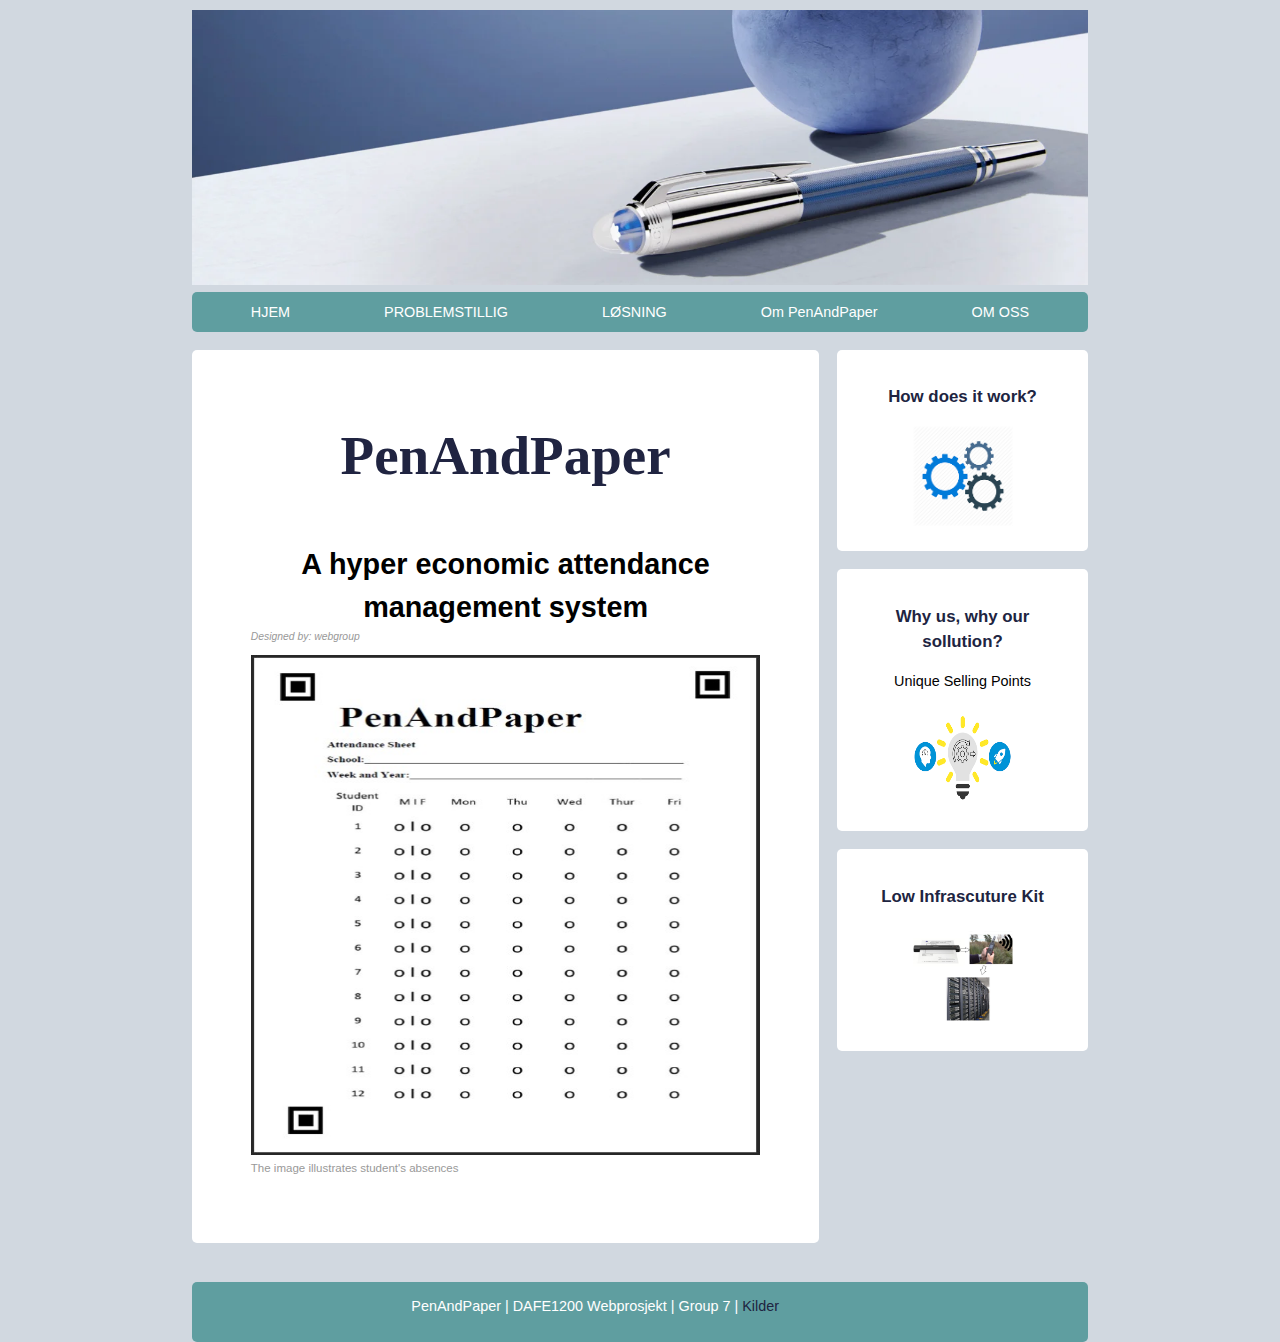
<file: index.html>
<!DOCTYPE html>
<html lang="en" xmlns="http://www.w3.org/1999/html">
<head>
    <meta charset="UTF-8">
    <meta name="viewport" content="width=device-width, initial-scale=1.0">
    <title>PenAndPaper</title>
    <link rel="stylesheet" type="text/css" href="Style1.css">
</head>
<!--[if IE]>
<<script src="http://html5shim.googlecode.com/svn/trunk/html5.js"></script>
<![endif]-->
<!--=================body========================-->
<body class="body">
<head1 class="mainheader">
    <img class="imageheader" src="images/header.png" height="275">
    <nav>
        <ul>
            <li><a href="index.html">HJEM</a></li>
            <li><a href="Problemstilling1.html">PROBLEMSTILLIG</a></li>
            <li><a href="løsning1.html">LØSNING</a></li>
            <li><a href="funksjon1.html">Om PenAndPaper</a></li>
            <li><a href="om oss.html">OM OSS</a></li>

        </ul>
    </nav>
</head1>
<!--=================mainconten==================--->
<div class="mainContent">
    <div class="content">
    <section class="top-content">
        <header>
            <h2><a href="#">PenAndPaper</a></h2>
            <h1 class="H1">A hyper economic attendance management system</h1>
        </header>
        <footer>
        </footer>
        <article>
            <figure>
                <p class="post-info">Designed by: webgroup</p>
                <img src="images/Bilde1.jpg" class="post-image">
                <figcaption> The image illustrates student's absences </figcaption>
            </figure>
            <p class="post-content">
            </p>
        </article>
    </section>
</div>
</div>
<!---==============Sidebar=======================-->
<aside>
    <article class="thesidebar">
        <h3><a href="funksjon1.html">How does it work?</a></h3>
        <img src="images/setting.png" height="100" width="100">
    </article>
</aside>
<aside>
    <article class="thesidebar">
        <h3><a href="løsning1.html">Why us, why our sollution?</a></h3>
        <p> Unique Selling Points </p>
        <img src="images/solution.png" width="100" height="100">
    </article>
</aside>
<aside>
    <article class="thesidebar">
        <h3><a href="funksjon1.html">Low Infrascuture Kit</a></h3>
        <img src="images/Bilde9.jpg" width="100" height="100">
    </article>
</aside>
<!------------------footer-------------------->
        <footer class="footer">
            <p>PenAndPaper | DAFE1200 Webprosjekt | Group 7 | <a href="rapport/PenAndPaper%20Rapport.docx.pdf">Kilder</a></p>

        </footer>

</body>
</html>
</file>
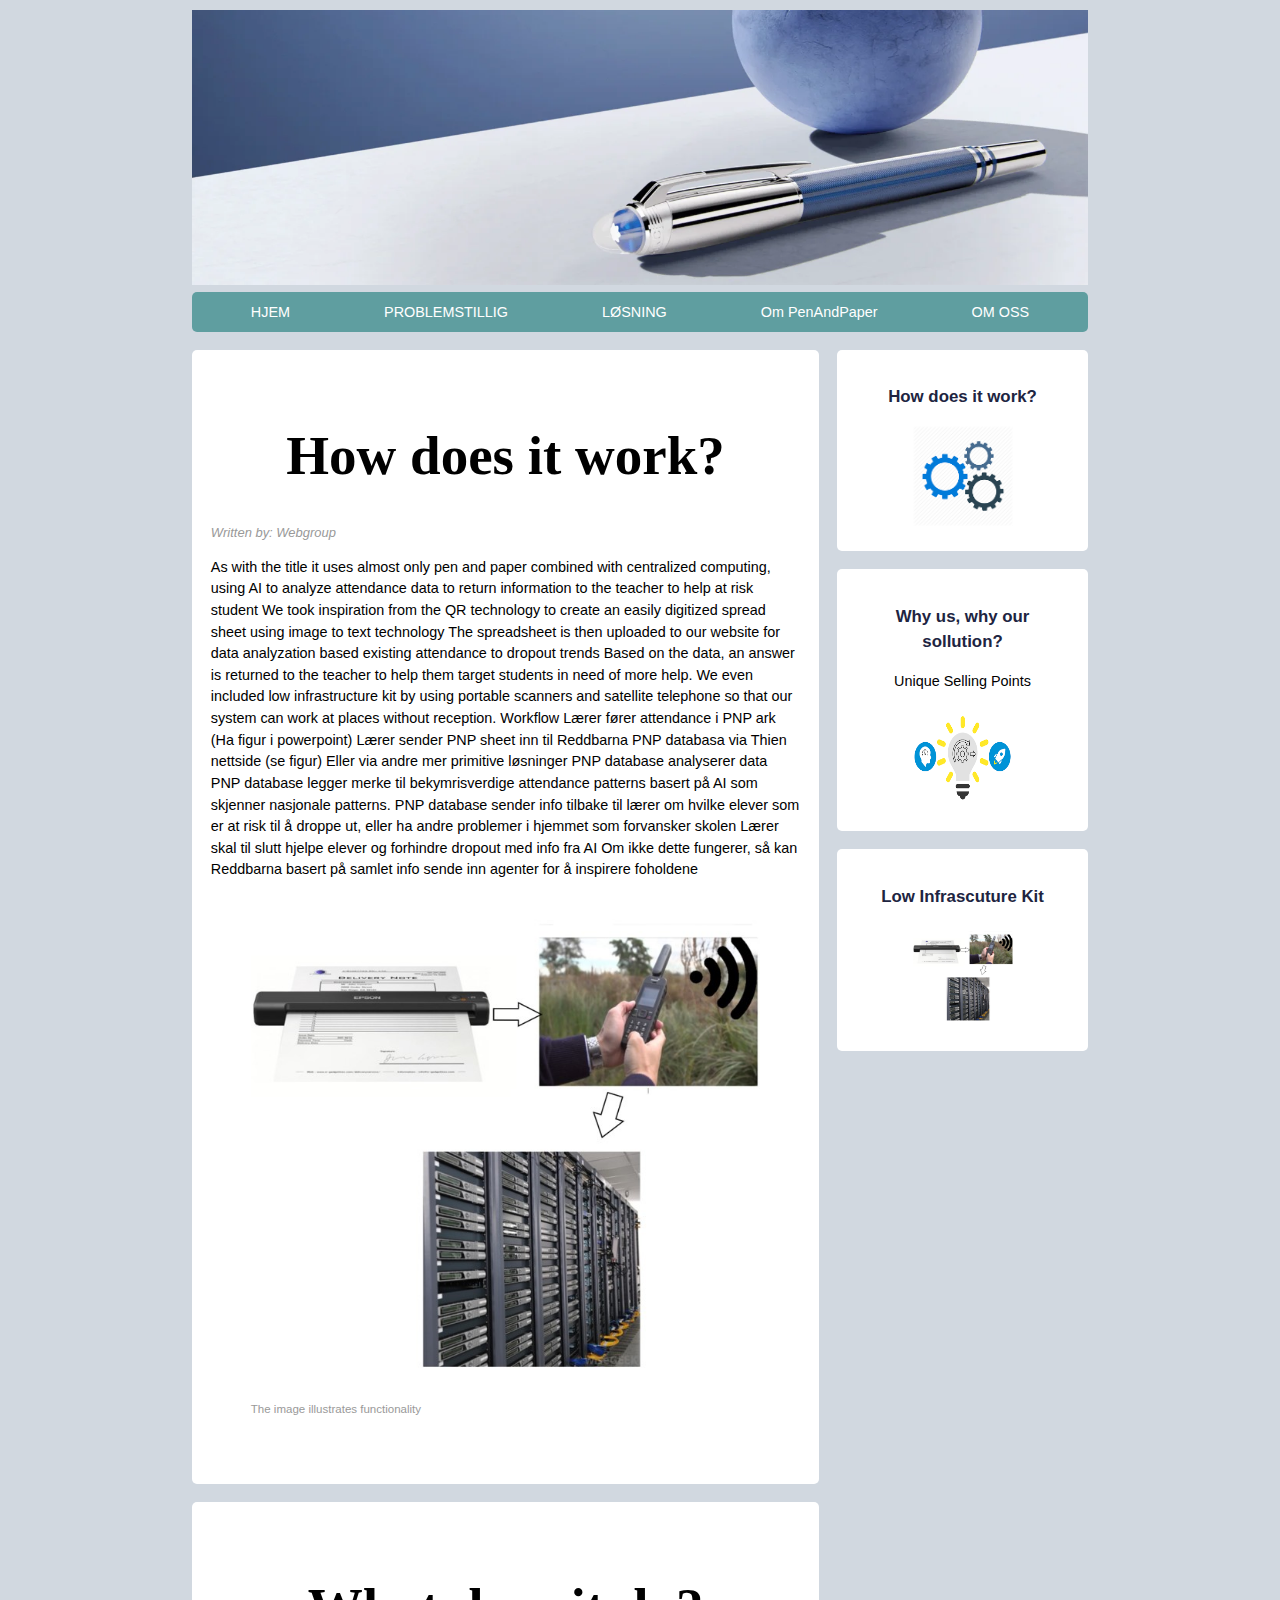
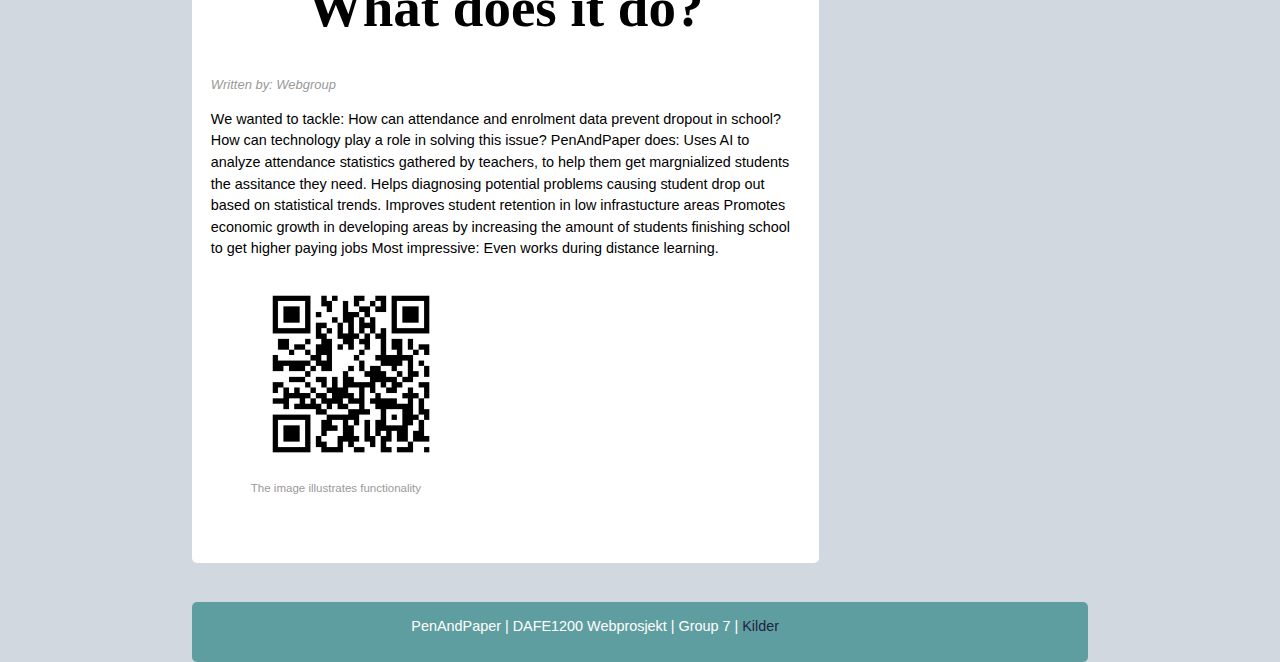
<file: funksjon1.html>
<!DOCTYPE html>
<html lang="en" xmlns="http://www.w3.org/1999/html">
<head>
    <meta charset="UTF-8">
    <meta name="viewport" content="width=device-width, initial-scale=1.0">
    <title>PenAndPaper</title>
    <link rel="stylesheet" type="text/css" href="Style1.css">
</head>
<!--[if IE]>
<<script src="http://html5shim.googlecode.com/svn/trunk/html5.js"></script>
<![endif]-->
<!--=================body========================-->
<body class="body">
<head1 class="mainheader">
    <img class="imageheader" src="images/header.png" height="275">
    <nav>
        <ul>
            <li><a href="index.html">HJEM</a></li>
            <li><a href="Problemstilling1.html">PROBLEMSTILLIG</a></li>
            <li><a href="løsning1.html">LØSNING</a></li>
            <li><a href="funksjon1.html">Om PenAndPaper</a></li>
            <li><a href="om oss.html">OM OSS</a></li>

        </ul>
    </nav>
</head1>
<!--=================mainconten==================--->
<div class="mainContent">
    <div class="content">
        <section class="top-content">
            <header>
               <h2>How does it work?</h2>
            </header>
            <footer>
            </footer>
            <article>
                <p class="post-info">Written by: Webgroup</p>
                <p>As with the title it uses almost only pen and paper combined with centralized computing, using AI to analyze attendance data to return information to the teacher to help at risk student
                    We took inspiration from the QR technology to create an easily digitized spread sheet using image to text technology
                    The spreadsheet is then uploaded to our website for data analyzation based existing attendance to dropout trends
                    Based on the data, an answer is returned to the teacher to help them target students in need of more help.
                    We even included low infrastructure kit by using portable scanners and satellite telephone so that our system can work at places without reception.
                    Workflow
                    Lærer fører attendance i PNP ark (Ha figur i powerpoint)
                    Lærer sender PNP sheet inn til Reddbarna PNP databasa via Thien nettside (se figur)
                    Eller via andre mer primitive løsninger
                    PNP database analyserer data
                    PNP database legger merke til bekymrisverdige attendance patterns basert på AI som skjenner nasjonale patterns.
                    PNP database sender info tilbake til lærer om hvilke elever som er at risk til å droppe ut, eller ha andre problemer i hjemmet som forvansker skolen
                    Lærer skal til slutt hjelpe elever og forhindre dropout med info fra AI
                    Om ikke dette fungerer, så kan Reddbarna basert på samlet info sende inn agenter for å inspirere foholdene
                </p>
                <figure>
                    <img src="images/Bilde9.jpg" class="post-image">
                    <figcaption> The image illustrates functionality </figcaption>
                </figure>
                <p class="post-content">

                </p>
            </article>
        </section>
        <section class="top-content">
            <header>
                <h2>What does it do?</h2>
            </header>
            <footer>
            </footer>
            <article>
                <p class="post-info">Written by: Webgroup</p>
                <p>
                    We wanted to tackle:
                    How can attendance and enrolment data prevent dropout in school?
                    How can technology play a role in solving this issue?
                    PenAndPaper does:
                    Uses AI to analyze attendance statistics gathered by teachers, to help them get margnialized students the assitance they need.
                    Helps diagnosing potential problems causing student drop out based on statistical trends.
                    Improves student retention in low infrastucture areas
                    Promotes economic growth in developing areas by increasing the amount of students finishing school to get higher paying jobs
                    Most impressive: Even works during distance learning.
                </p>
                <figure>
                    <img src="images/Bilde8.jpg" width="200" height="200">
                    <figcaption> The image illustrates functionality </figcaption>
                </figure>
                <p class="post-content">

                </p>
            </article>
        </section>
    </div>
</div>
<!---==============Sidebar=======================-->
<aside>
    <article class="thesidebar">
        <h3><a href="funksjon1.html">How does it work?</a></h3>
        <img src="images/setting.png" height="100" width="100">
    </article>
</aside>
<aside>
    <article class="thesidebar">
        <h3><a href="løsning1.html">Why us, why our sollution?</a></h3>
        <p> Unique Selling Points </p>
        <img src="images/solution.png" width="100" height="100">
    </article>
</aside>
<aside>
    <article class="thesidebar">
        <h3><a href="funksjon1.html">Low Infrascuture Kit</a></h3>
        <img src="images/Bilde9.jpg" width="100" height="100">
    </article>
</aside>
<!------------------footer-------------------->
<footer class="footer">
    <p>PenAndPaper | DAFE1200 Webprosjekt | Group 7 | <a href="rapport/PenAndPaper%20Rapport.docx.pdf">Kilder</a></p>

</footer>

</body>
</html>
</file>
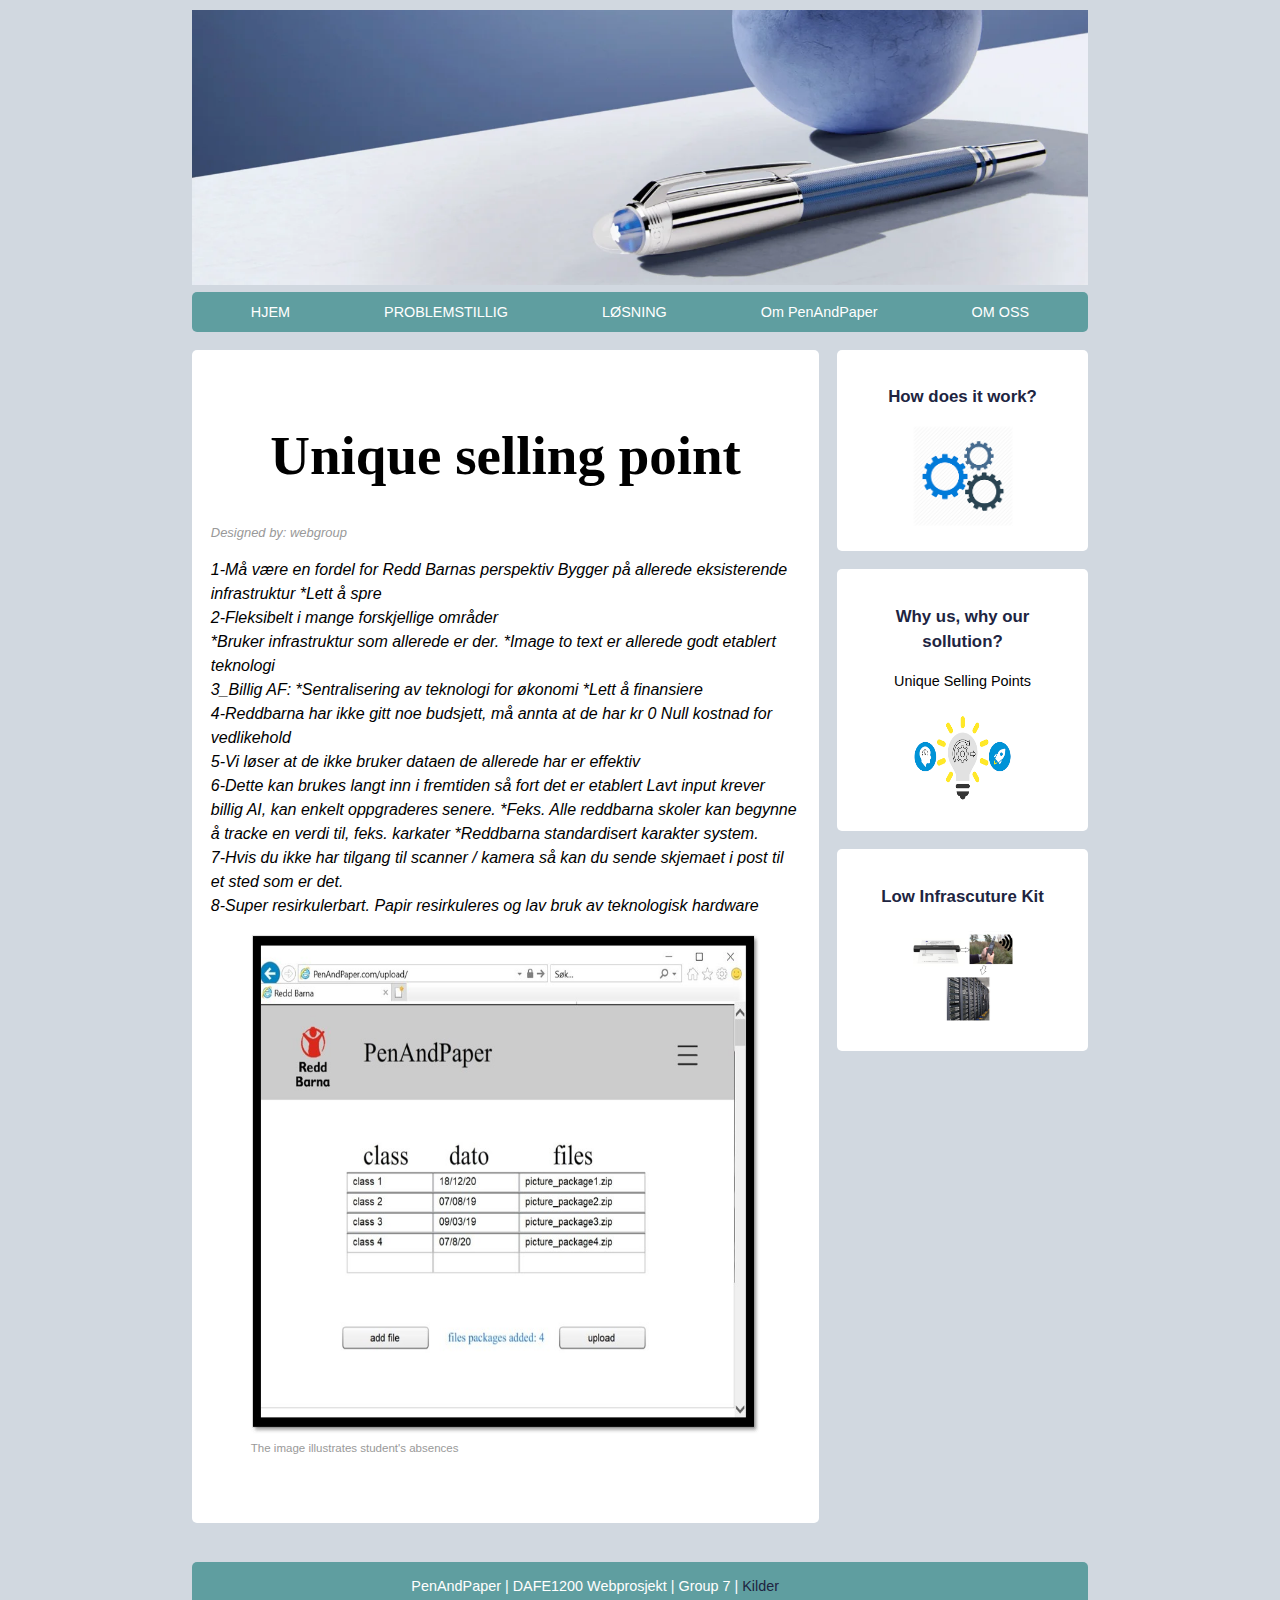
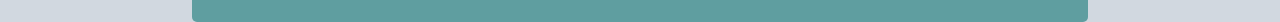
<file: løsning1.html>
<!DOCTYPE html>
<html lang="en" xmlns="http://www.w3.org/1999/html">
<head>
    <meta charset="UTF-8">
    <meta name="viewport" content="width=device-width, initial-scale=1.0">
    <title>PenAndPaper</title>
    <link rel="stylesheet" type="text/css" href="Style1.css">
</head>
<!--[if IE]>
<<script src="http://html5shim.googlecode.com/svn/trunk/html5.js"></script>
<![endif]-->
<!--=================body========================-->
<body class="body">
<head1 class="mainheader">
    <img class="imageheader" src="images/header.png" height="275">
    <nav>
        <ul>
            <li><a href="index.html">HJEM</a></li>
            <li><a href="Problemstilling1.html">PROBLEMSTILLIG</a></li>
            <li><a href="løsning1.html">LØSNING</a></li>
            <li><a href="funksjon1.html">Om PenAndPaper</a></li>
            <li><a href="om oss.html">OM OSS</a></li>

        </ul>
    </nav>
</head1>
<!--=================mainconten==================--->
<div class="mainContent">
    <div class="content">
        <section class="top-content">
            <header>
                <h2>Unique selling point</h2>
            </header>
            <footer>
            </footer>
            <article>
                <p class="post-info">Designed by: webgroup</p>
                <p class="textsyntac">
                    1-Må være en fordel for Redd Barnas perspektiv
                    Bygger på allerede eksisterende infrastruktur
                    *Lett å spre
                    <br>
                    2-Fleksibelt i mange forskjellige områder
                    <br>
                    *Bruker infrastruktur som allerede er der.
                    *Image to text er allerede godt etablert teknologi
                    <br>
                    3_Billig AF:
                    *Sentralisering av teknologi for økonomi
                    *Lett å finansiere
                    <br>
                    4-Reddbarna har ikke gitt noe budsjett, må annta at de har kr 0
                    Null kostnad for vedlikehold
                    <br>
                    5-Vi løser at de ikke bruker dataen de allerede har er effektiv
                    <br>
                    6-Dette kan brukes langt inn i fremtiden så fort det er etablert
                    Lavt input krever billig AI, kan enkelt oppgraderes senere.
                    *Feks. Alle reddbarna skoler kan begynne å tracke en verdi til, feks. karkater
                    *Reddbarna standardisert karakter system.
                    <br>
                    7-Hvis du ikke har tilgang til scanner /
                    kamera så kan du sende skjemaet i post til et sted som er det.
                    <br>
                    8-Super resirkulerbart. Papir resirkuleres og lav bruk av teknologisk hardware
                </p>
                <figure>
                    <img src="images/Bilde7.jpg" class="post-image">
                    <figcaption> The image illustrates student's absences </figcaption>
                </figure>
                <p class="post-content">
                </p>
            </article>
        </section>
    </div>
</div>
<!---==============Sidebar=======================-->
<aside>
    <article class="thesidebar">
        <h3><a href="funksjon1.html">How does it work?</a></h3>
        <img src="images/setting.png" height="100" width="100">
    </article>
</aside>
<aside>
    <article class="thesidebar">
        <h3><a href="løsning1.html">Why us, why our sollution?</a></h3>
        <p> Unique Selling Points </p>
        <img src="images/solution.png" width="100" height="100">
    </article>
</aside>
<aside>
    <article class="thesidebar">
        <h3><a href="funksjon1.html">Low Infrascuture Kit</a></h3>
        <img src="images/Bilde9.jpg" width="" height="100">
    </article>
</aside>
<!------------------footer-------------------->
<footer class="footer">
    <p>PenAndPaper | DAFE1200 Webprosjekt | Group 7 | <a href="rapport/PenAndPaper%20Rapport.docx.pdf">Kilder</a></p>

</footer>

</body>
</html>
</file>
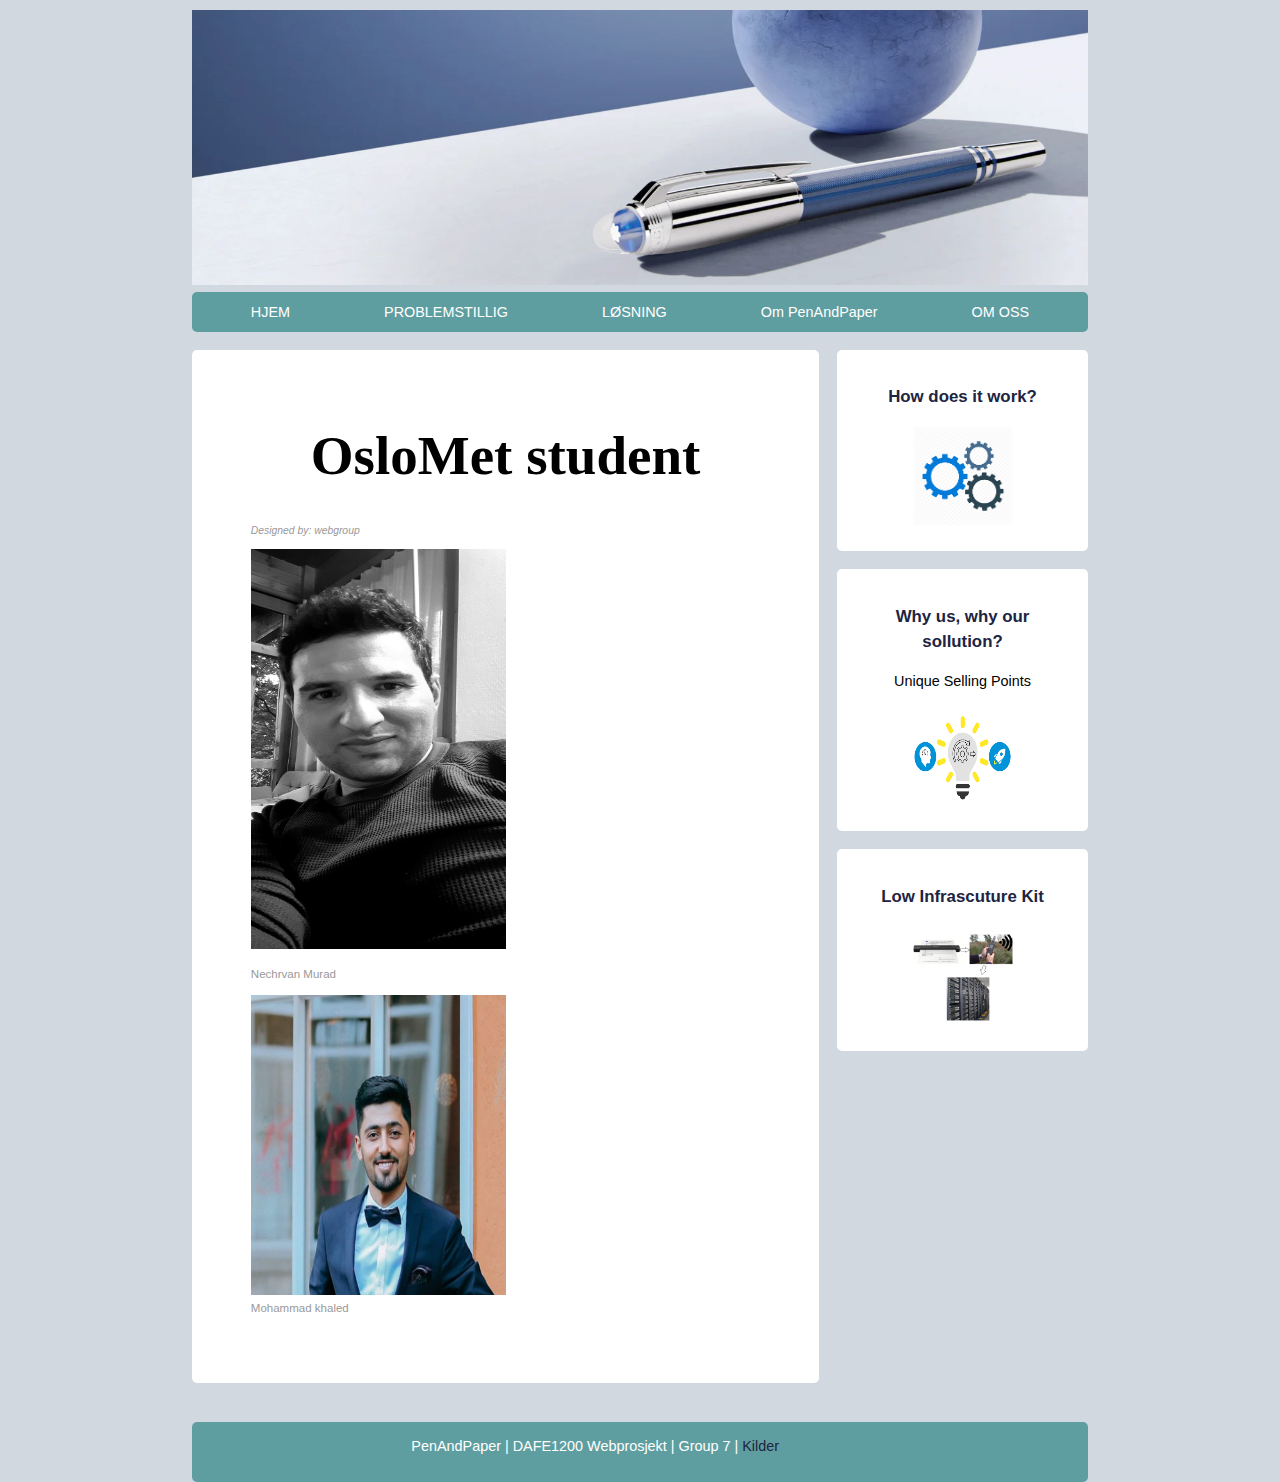
<file: om oss.html>
<!DOCTYPE html>
<html lang="en" xmlns="http://www.w3.org/1999/html">
<head>
    <meta charset="UTF-8">
    <meta name="viewport" content="width=device-width, initial-scale=1.0">
    <title>PenAndPaper</title>
    <link rel="stylesheet" type="text/css" href="Style1.css">
</head>
<!--[if IE]>
<<script src="http://html5shim.googlecode.com/svn/trunk/html5.js"></script>
<![endif]-->
<!--=================body========================-->
<body class="body">
<head1 class="mainheader">
    <img class="imageheader" src="images/header.png" height="275">
    <nav>
        <ul>
            <li><a href="index.html">HJEM</a></li>
            <li><a href="Problemstilling1.html">PROBLEMSTILLIG</a></li>
            <li><a href="løsning1.html">LØSNING</a></li>
            <li><a href="funksjon1.html">Om PenAndPaper</a></li>
            <li><a href="om oss.html">OM OSS</a></li>

        </ul>
    </nav>
</head1>
<!--=================mainconten==================--->
<div class="mainContent">
    <div class="content">
        <section class="top-content">
            <header>
              <h2>OsloMet student</h2>
            </header>
            <footer>
            </footer>
            <article>
                <figure>
                    <p class="post-info">Designed by: webgroup</p>
                    <img src="images/ciwankurd2.jpg" class="post-image1">
                    <p> Nechrvan Murad</p>
                    <img src="images/mohammed%20khaled.jpeg" class="post-image2">
                    <figcaption>Mohammad khaled</figcaption>
                </figure>
                <p class="post-content">
                </p>
            </article>
        </section>
    </div>
</div>
<!---==============Sidebar=======================-->
<aside>
    <article class="thesidebar">
        <h3><a href="funksjon1.html">How does it work?</a></h3>
        <img src="images/setting.png" height="100" width="100">
    </article>
</aside>
<aside>
    <article class="thesidebar">
        <h3><a href="løsning1.html">Why us, why our sollution?</a></h3>
        <p> Unique Selling Points </p>
        <img src="images/solution.png" width="100" height="100">
    </article>
</aside>
<aside>
    <article class="thesidebar">
        <h3><a href="funksjon1.html">Low Infrascuture Kit</a></h3>
        <img src="images/Bilde9.jpg" width="100" height="100">
    </article>
</aside>
<!------------------footer-------------------->
<footer class="footer">
    <p>PenAndPaper | DAFE1200 Webprosjekt | Group 7 | <a href="rapport/PenAndPaper%20Rapport.docx.pdf">Kilder</a></p>

</footer>

</body>
</html>
</file>
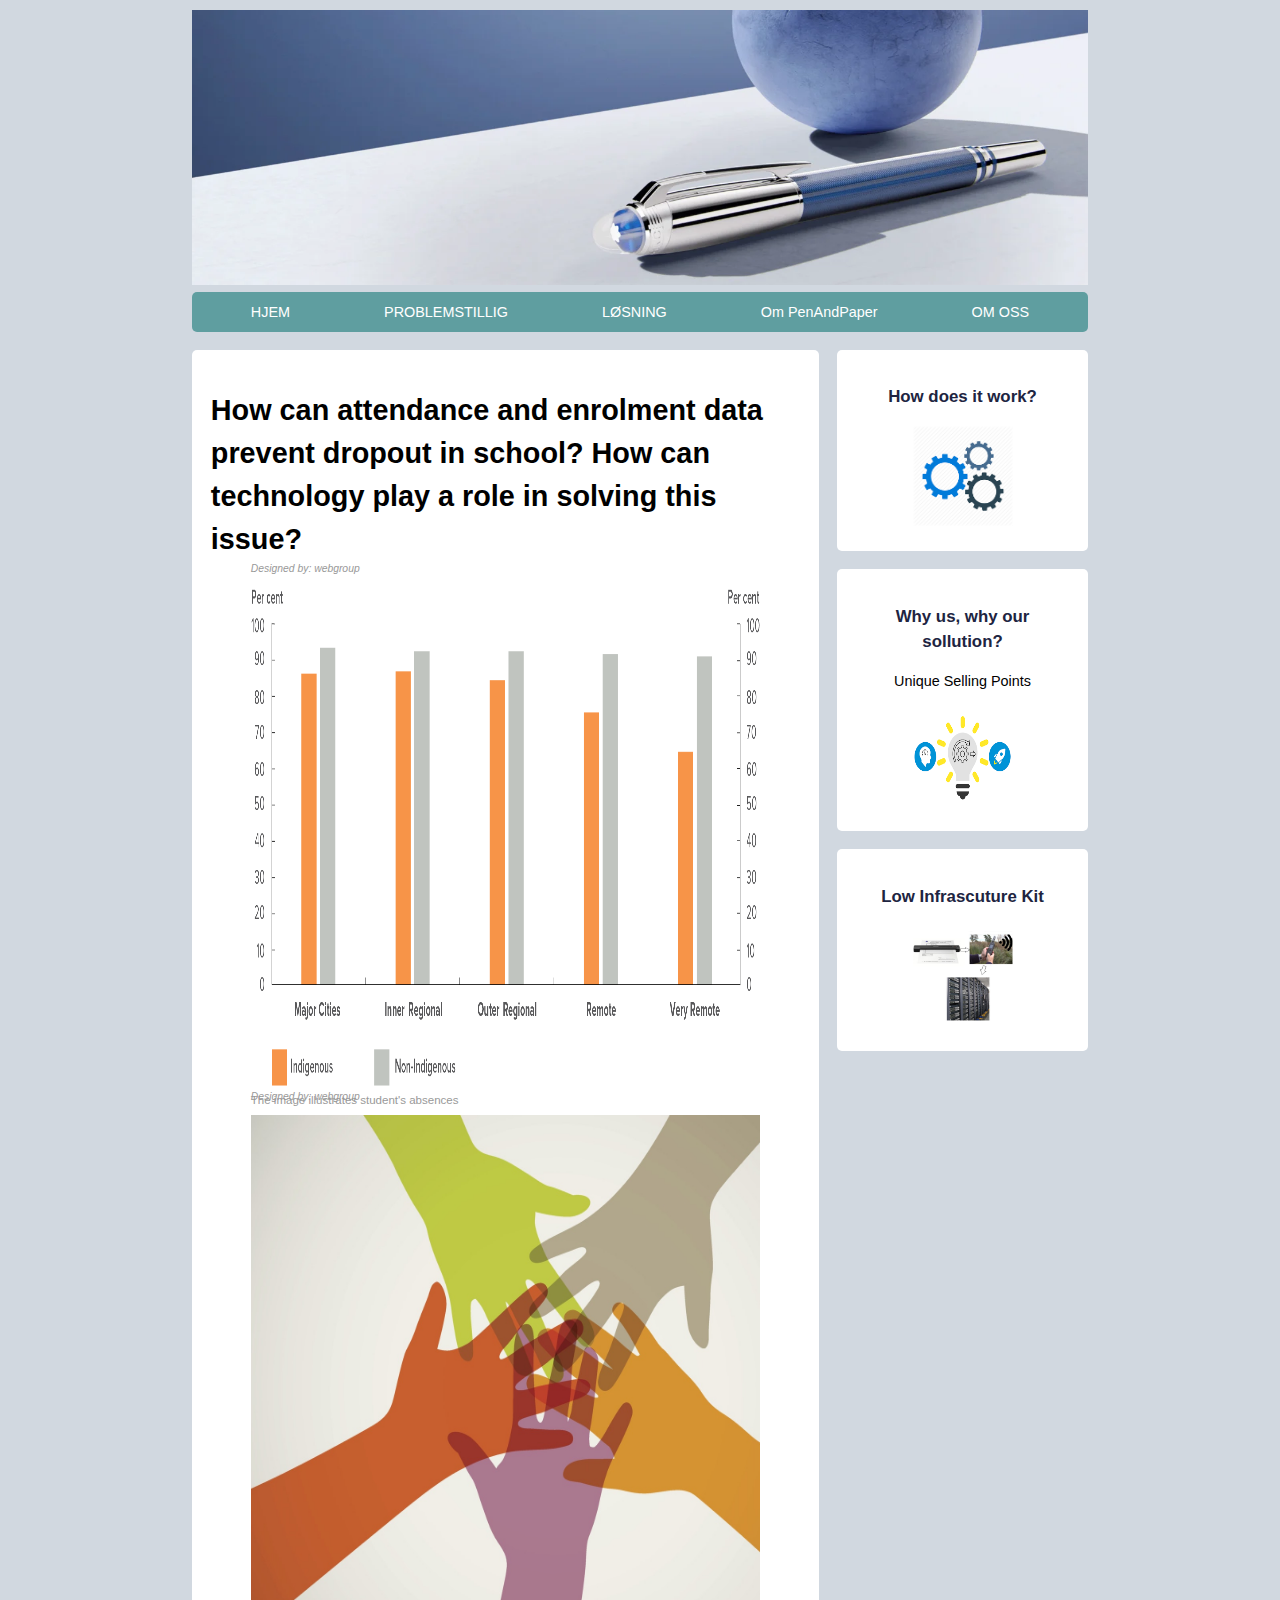
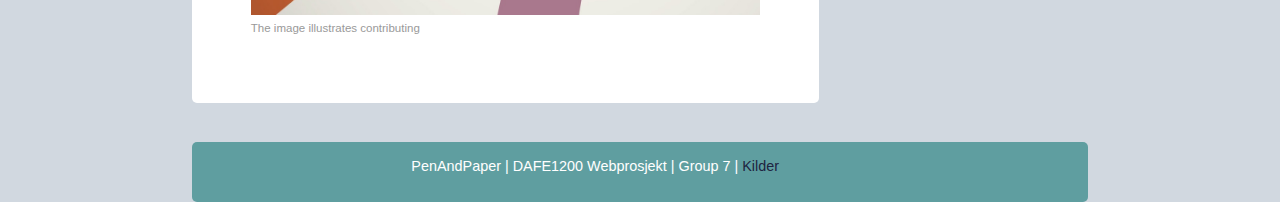
<file: Problemstilling1.html>
<!DOCTYPE html>
<html lang="en" xmlns="http://www.w3.org/1999/html">
<head>
    <meta charset="UTF-8">
    <meta name="viewport" content="width=device-width, initial-scale=1.0">
    <title>PenAndPaper</title>
    <link rel="stylesheet" type="text/css" href="Style1.css">
</head>
<!--[if IE]>
<<script src="http://html5shim.googlecode.com/svn/trunk/html5.js"></script>
<![endif]-->
<!--=================body========================-->
<body class="body">
<head1 class="mainheader">
    <img class="imageheader" src="images/header.png" height="275">
    <nav>
        <ul>
            <li><a href="index.html">HJEM</a></li>
            <li><a href="Problemstilling1.html">PROBLEMSTILLIG</a></li>
            <li><a href="løsning1.html">LØSNING</a></li>
            <li><a href="funksjon1.html">Om PenAndPaper</a></li>
            <li><a href="om oss.html">OM OSS</a></li>

        </ul>
    </nav>
</head1>
<!--=================mainconten==================--->
<div class="mainContent">
    <div class="content">
        <section class="top-content">
            <header>
               <h1>How can attendance and
                   enrolment data prevent
                   dropout in school?
                   How can technology play a
                   role in solving this issue?</h1>
            </header>
            <footer>
            </footer>
            <article>
                <figure>
                    <p class="post-info">Designed by: webgroup</p>
                    <img src="images/chapter3-figure11.png" class="post-image">
                    <figcaption> The image illustrates student's absences </figcaption>

                    <p class="post-info">Designed by: webgroup</p>
                    <img src="images/integration.jpg" class="post-image">
                    <figcaption> The image illustrates contributing </figcaption>
                </figure>
                <p class="post-content">
                </p>
            </article>
        </section>
    </div>
</div>
<!---==============Sidebar=======================-->
<aside>
    <article class="thesidebar">
        <h3><a href="funksjon1.html">How does it work?</a></h3>
        <img src="images/setting.png" height="100" width="100">
    </article>
</aside>
<aside>
    <article class="thesidebar">
        <h3><a href="løsning1.html">Why us, why our sollution?</a></h3>
        <p> Unique Selling Points </p>
        <img src="images/solution.png" width="100" height="100">
    </article>
</aside>
<aside>
    <article class="thesidebar">
        <h3><a href="funksjon1.html">Low Infrascuture Kit</a></h3>
        <img src="images/Bilde9.jpg" width="100" height="100">
    </article>
</aside>
<!------------------footer-------------------->
<footer class="footer">
    <p>PenAndPaper | DAFE1200 Webprosjekt | Group 7 | <a href="rapport/PenAndPaper%20Rapport.docx.pdf">Kilder</a></p>

</footer>

</body>
</html>
</file>
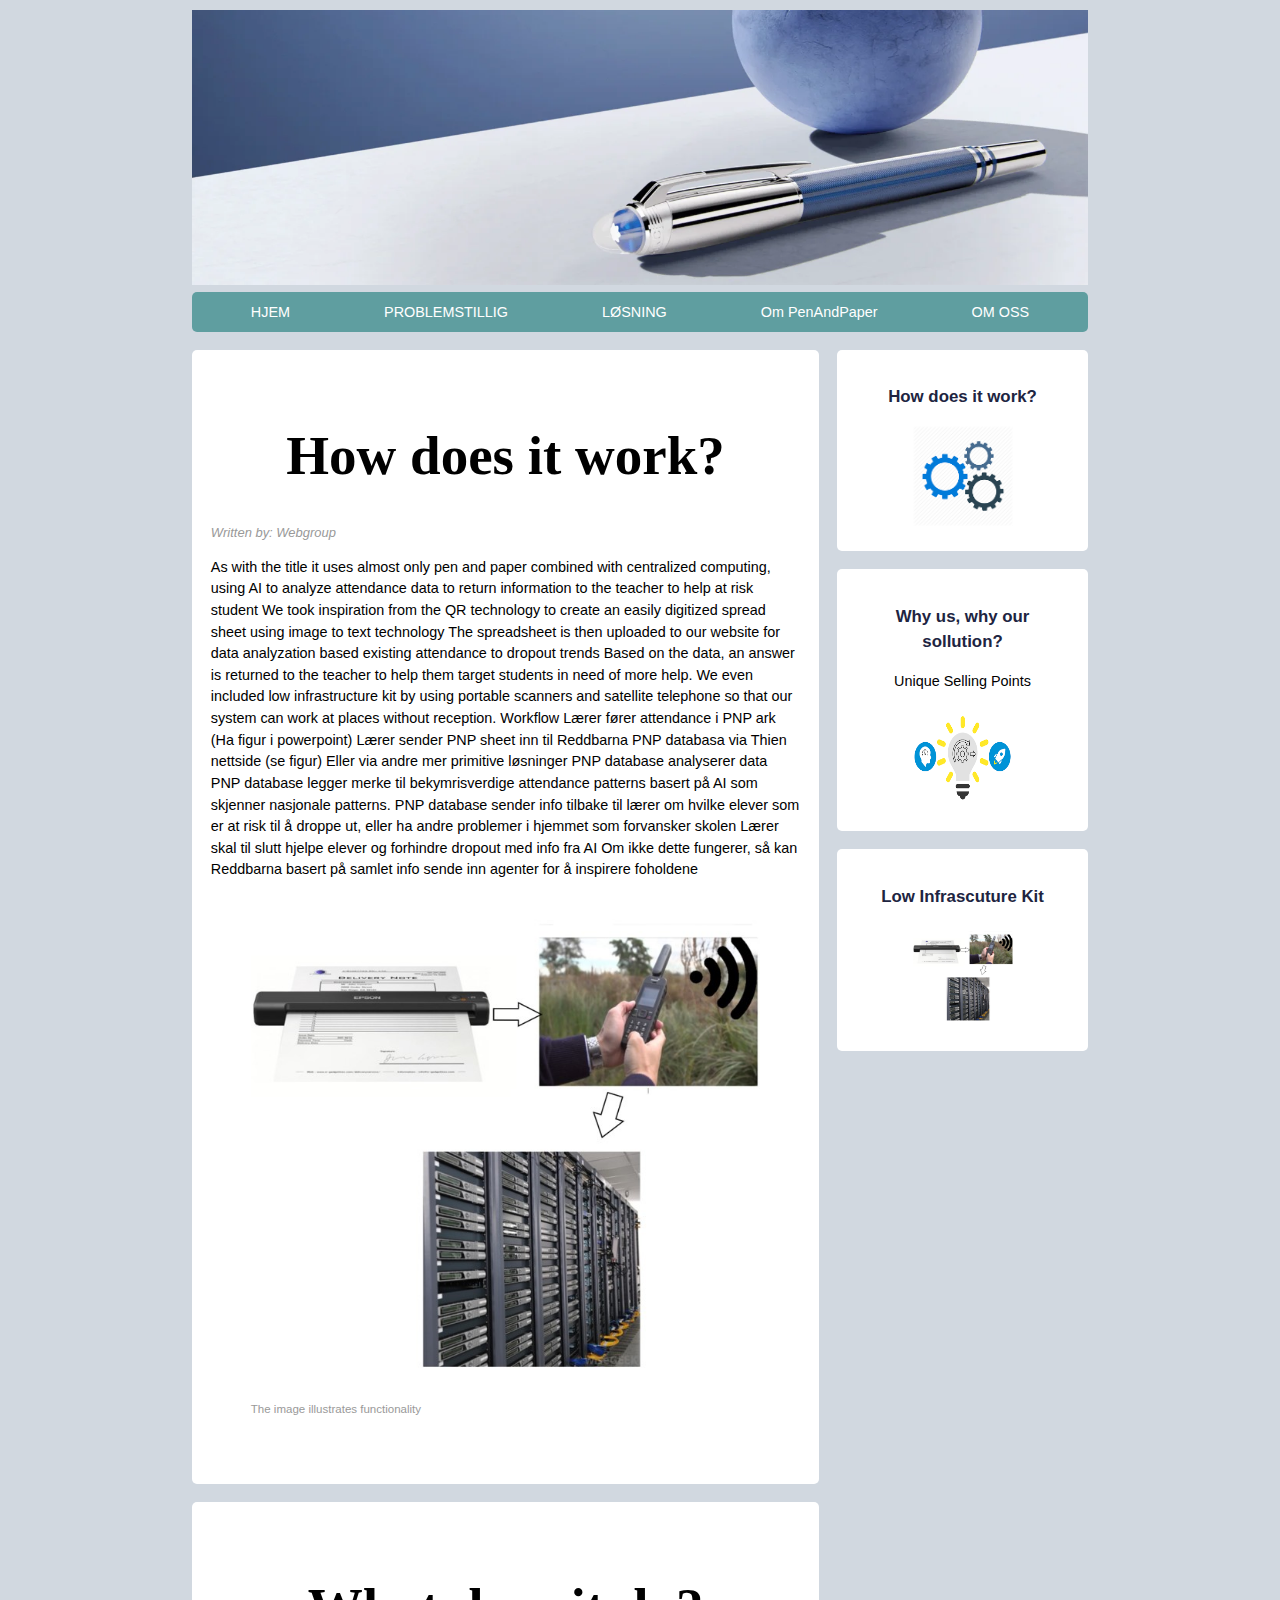
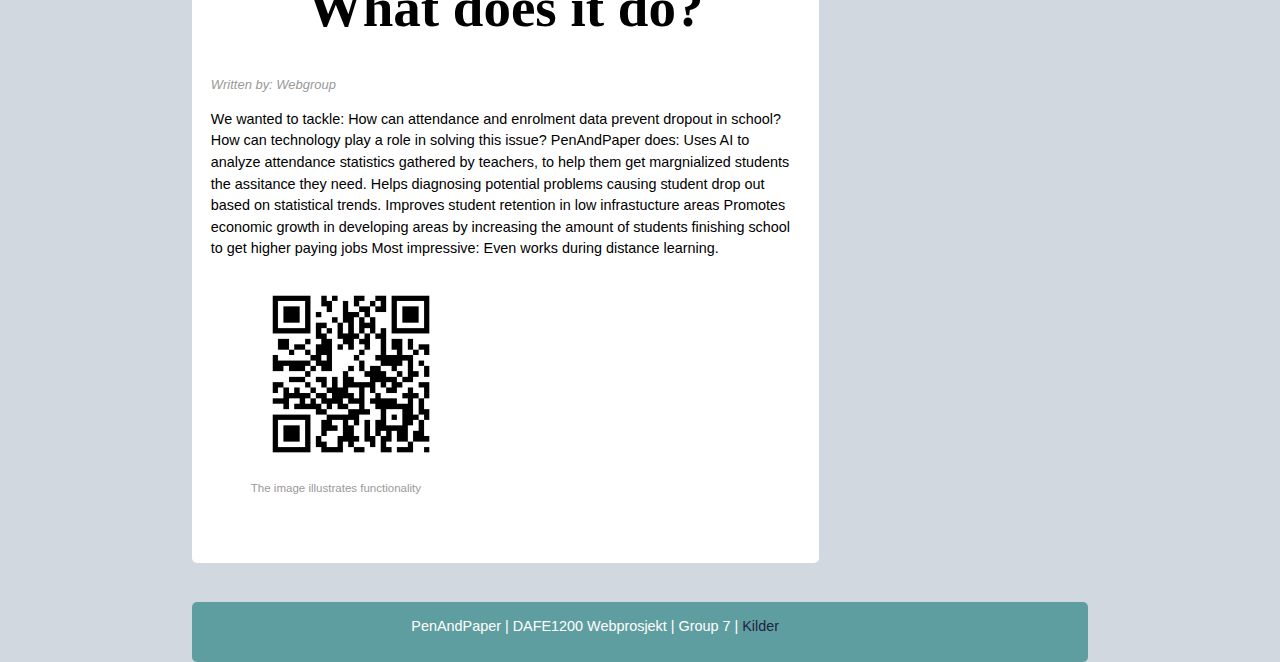
<file: project2/project/funksjon1.html>
<!DOCTYPE html>
<html lang="en" xmlns="http://www.w3.org/1999/html">
<head>
    <meta charset="UTF-8">
    <meta name="viewport" content="width=device-width, initial-scale=1.0">
    <title>PenAndPaper</title>
    <link rel="stylesheet" type="text/css" href="Style1.css">
</head>
<!--[if IE]>
<<script src="http://html5shim.googlecode.com/svn/trunk/html5.js"></script>
<![endif]-->
<!--=================body========================-->
<body class="body">
<head1 class="mainheader">
    <img class="imageheader" src="images/header.png" height="275">
    <nav>
        <ul>
            <li><a href="Home1.html">HJEM</a></li>
            <li><a href="Problemstilling1.html">PROBLEMSTILLIG</a></li>
            <li><a href="løsning1.html">LØSNING</a></li>
            <li><a href="funksjon1.html">Om PenAndPaper</a></li>
            <li><a href="om oss.html">OM OSS</a></li>

        </ul>
    </nav>
</head1>
<!--=================mainconten==================--->
<div class="mainContent">
    <div class="content">
        <section class="top-content">
            <header>
               <h2>How does it work?</h2>
            </header>
            <footer>
            </footer>
            <article>
                <p class="post-info">Written by: Webgroup</p>
                <p>As with the title it uses almost only pen and paper combined with centralized computing, using AI to analyze attendance data to return information to the teacher to help at risk student
                    We took inspiration from the QR technology to create an easily digitized spread sheet using image to text technology
                    The spreadsheet is then uploaded to our website for data analyzation based existing attendance to dropout trends
                    Based on the data, an answer is returned to the teacher to help them target students in need of more help.
                    We even included low infrastructure kit by using portable scanners and satellite telephone so that our system can work at places without reception.
                    Workflow
                    Lærer fører attendance i PNP ark (Ha figur i powerpoint)
                    Lærer sender PNP sheet inn til Reddbarna PNP databasa via Thien nettside (se figur)
                    Eller via andre mer primitive løsninger
                    PNP database analyserer data
                    PNP database legger merke til bekymrisverdige attendance patterns basert på AI som skjenner nasjonale patterns.
                    PNP database sender info tilbake til lærer om hvilke elever som er at risk til å droppe ut, eller ha andre problemer i hjemmet som forvansker skolen
                    Lærer skal til slutt hjelpe elever og forhindre dropout med info fra AI
                    Om ikke dette fungerer, så kan Reddbarna basert på samlet info sende inn agenter for å inspirere foholdene
                </p>
                <figure>
                    <img src="images/Bilde9.jpg" class="post-image">
                    <figcaption> The image illustrates functionality </figcaption>
                </figure>
                <p class="post-content">

                </p>
            </article>
        </section>
        <section class="top-content">
            <header>
                <h2>What does it do?</h2>
            </header>
            <footer>
            </footer>
            <article>
                <p class="post-info">Written by: Webgroup</p>
                <p>
                    We wanted to tackle:
                    How can attendance and enrolment data prevent dropout in school?
                    How can technology play a role in solving this issue?
                    PenAndPaper does:
                    Uses AI to analyze attendance statistics gathered by teachers, to help them get margnialized students the assitance they need.
                    Helps diagnosing potential problems causing student drop out based on statistical trends.
                    Improves student retention in low infrastucture areas
                    Promotes economic growth in developing areas by increasing the amount of students finishing school to get higher paying jobs
                    Most impressive: Even works during distance learning.
                </p>
                <figure>
                    <img src="images/Bilde8.jpg" width="200" height="200">
                    <figcaption> The image illustrates functionality </figcaption>
                </figure>
                <p class="post-content">

                </p>
            </article>
        </section>
    </div>
</div>
<!---==============Sidebar=======================-->
<aside>
    <article class="thesidebar">
        <h3><a href="funksjon1.html">How does it work?</a></h3>
        <img src="images/setting.png" height="100" width="100">
    </article>
</aside>
<aside>
    <article class="thesidebar">
        <h3><a href="løsning1.html">Why us, why our sollution?</a></h3>
        <p> Unique Selling Points </p>
        <img src="images/solution.png" width="100" height="100">
    </article>
</aside>
<aside>
    <article class="thesidebar">
        <h3><a href="funksjon1.html">Low Infrascuture Kit</a></h3>
        <img src="images/Bilde9.jpg" width="100" height="100">
    </article>
</aside>
<!------------------footer-------------------->
<footer class="footer">
    <p>PenAndPaper | DAFE1200 Webprosjekt | Group 7 | <a href="rapport/PenAndPaper%20Rapport.docx.pdf">Kilder</a></p>

</footer>

</body>
</html>
</file>
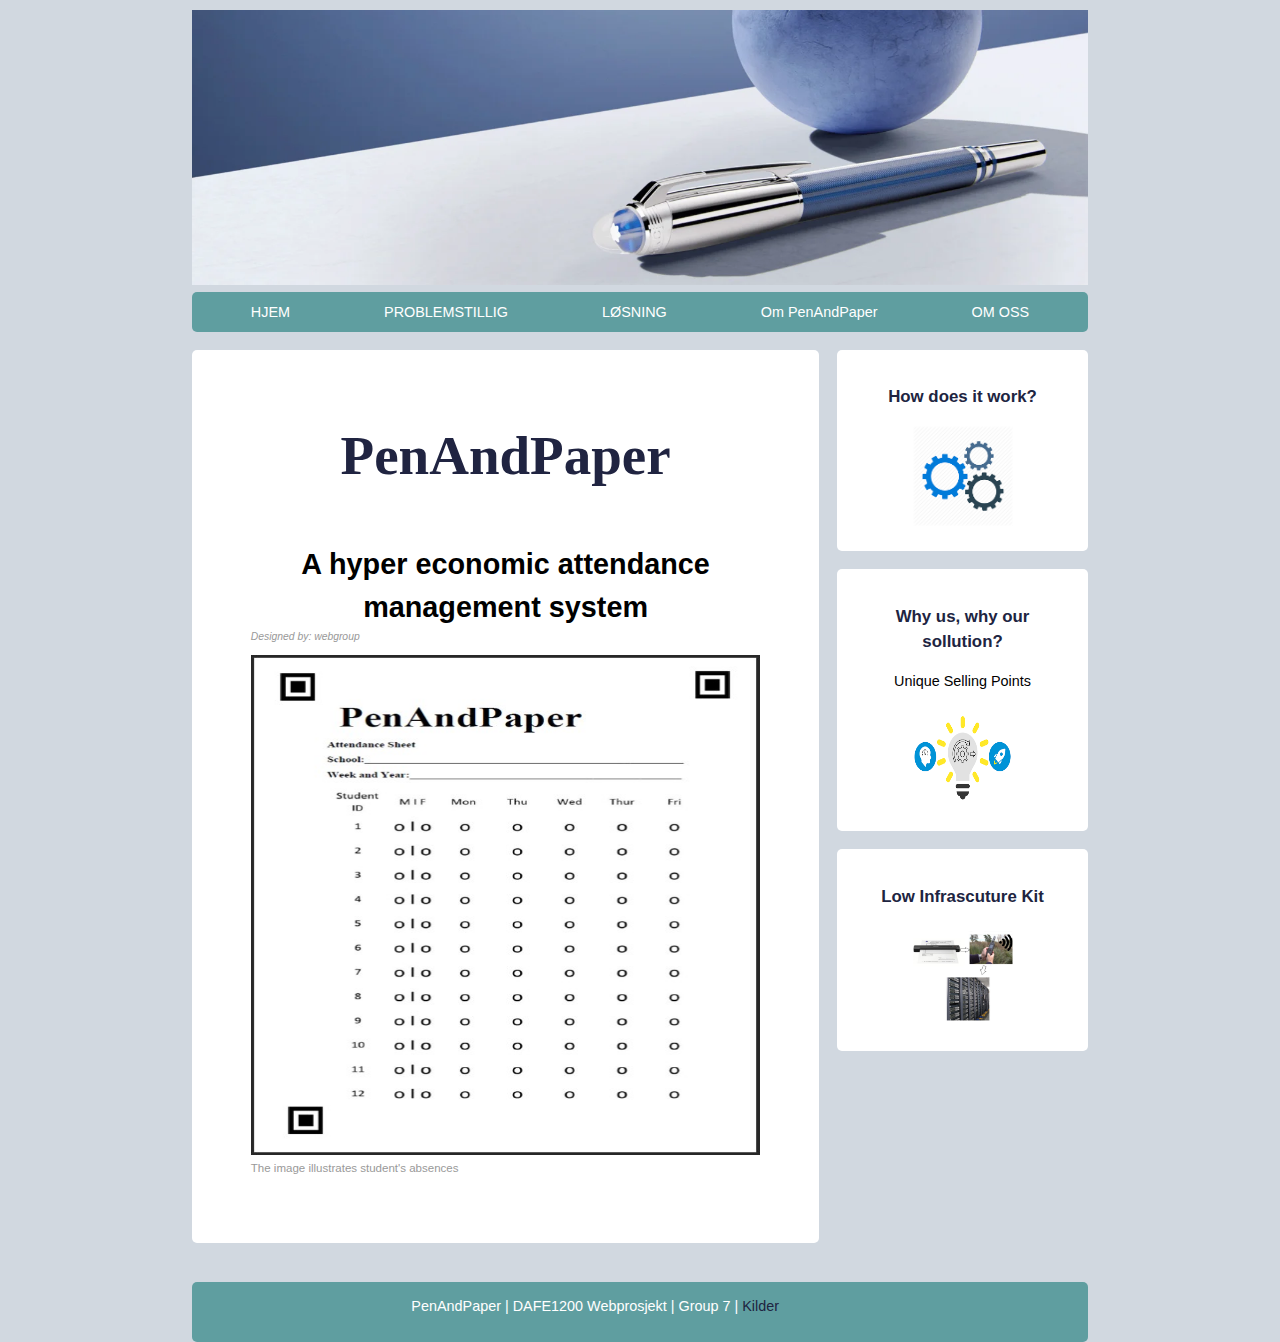
<file: project2/project/Home1.html>
<!DOCTYPE html>
<html lang="en" xmlns="http://www.w3.org/1999/html">
<head>
    <meta charset="UTF-8">
    <meta name="viewport" content="width=device-width, initial-scale=1.0">
    <title>PenAndPaper</title>
    <link rel="stylesheet" type="text/css" href="Style1.css">
</head>
<!--[if IE]>
<<script src="http://html5shim.googlecode.com/svn/trunk/html5.js"></script>
<![endif]-->
<!--=================body========================-->
<body class="body">
<head1 class="mainheader">
    <img class="imageheader" src="images/header.png" height="275">
    <nav>
        <ul>
            <li><a href="Home1.html">HJEM</a></li>
            <li><a href="Problemstilling1.html">PROBLEMSTILLIG</a></li>
            <li><a href="løsning1.html">LØSNING</a></li>
            <li><a href="funksjon1.html">Om PenAndPaper</a></li>
            <li><a href="om oss.html">OM OSS</a></li>

        </ul>
    </nav>
</head1>
<!--=================mainconten==================--->
<div class="mainContent">
    <div class="content">
    <section class="top-content">
        <header>
            <h2><a href="#">PenAndPaper</a></h2>
            <h1 class="H1">A hyper economic attendance management system</h1>
        </header>
        <footer>
        </footer>
        <article>
            <figure>
                <p class="post-info">Designed by: webgroup</p>
                <img src="images/Bilde1.jpg" class="post-image">
                <figcaption> The image illustrates student's absences </figcaption>
            </figure>
            <p class="post-content">
            </p>
        </article>
    </section>
</div>
</div>
<!---==============Sidebar=======================-->
<aside>
    <article class="thesidebar">
        <h3><a href="funksjon1.html">How does it work?</a></h3>
        <img src="images/setting.png" height="100" width="100">
    </article>
</aside>
<aside>
    <article class="thesidebar">
        <h3><a href="løsning1.html">Why us, why our sollution?</a></h3>
        <p> Unique Selling Points </p>
        <img src="images/solution.png" width="100" height="100">
    </article>
</aside>
<aside>
    <article class="thesidebar">
        <h3><a href="funksjon1.html">Low Infrascuture Kit</a></h3>
        <img src="images/Bilde9.jpg" width="100" height="100">
    </article>
</aside>
<!------------------footer-------------------->
        <footer class="footer">
            <p>PenAndPaper | DAFE1200 Webprosjekt | Group 7 | <a href="rapport/PenAndPaper%20Rapport.docx.pdf">Kilder</a></p>

        </footer>

</body>
</html>
</file>
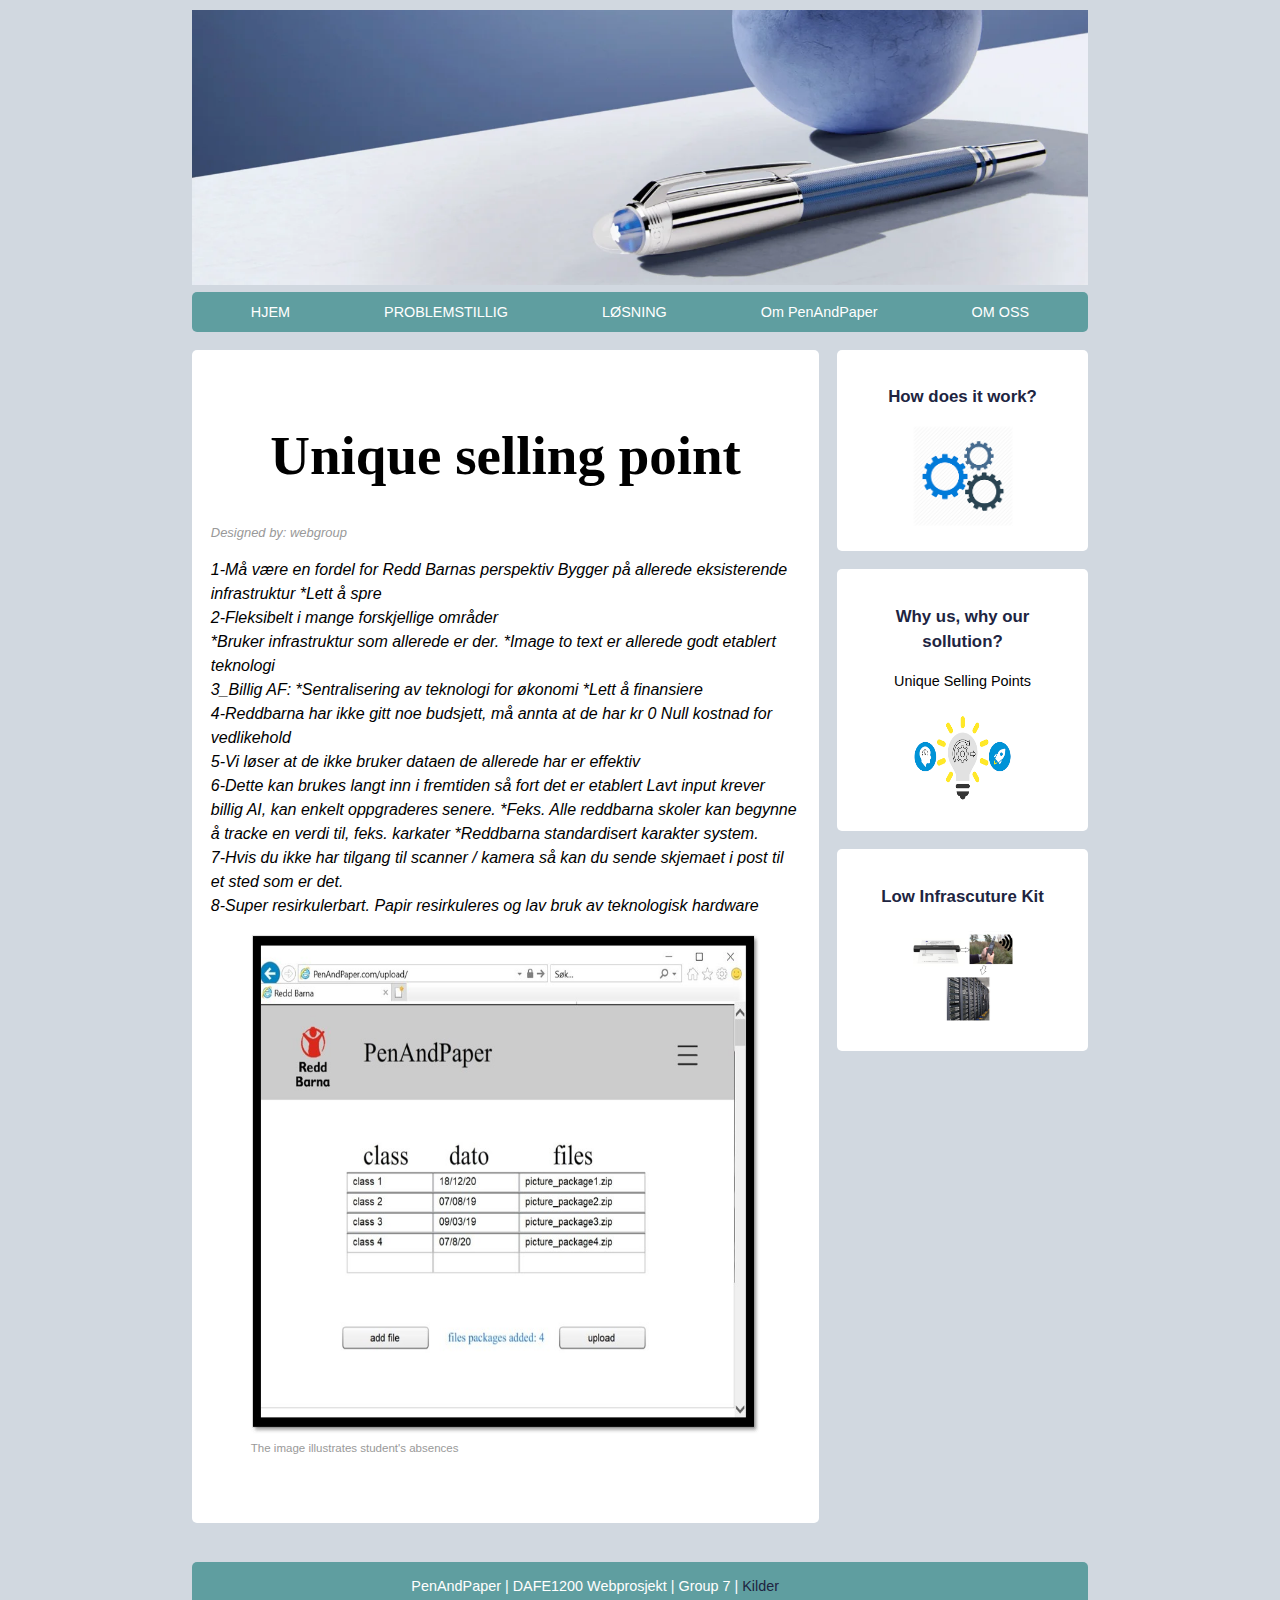
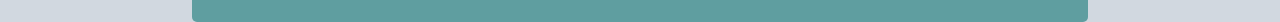
<file: project2/project/løsning1.html>
<!DOCTYPE html>
<html lang="en" xmlns="http://www.w3.org/1999/html">
<head>
    <meta charset="UTF-8">
    <meta name="viewport" content="width=device-width, initial-scale=1.0">
    <title>PenAndPaper</title>
    <link rel="stylesheet" type="text/css" href="Style1.css">
</head>
<!--[if IE]>
<<script src="http://html5shim.googlecode.com/svn/trunk/html5.js"></script>
<![endif]-->
<!--=================body========================-->
<body class="body">
<head1 class="mainheader">
    <img class="imageheader" src="images/header.png" height="275">
    <nav>
        <ul>
            <li><a href="Home1.html">HJEM</a></li>
            <li><a href="Problemstilling1.html">PROBLEMSTILLIG</a></li>
            <li><a href="løsning1.html">LØSNING</a></li>
            <li><a href="funksjon1.html">Om PenAndPaper</a></li>
            <li><a href="om oss.html">OM OSS</a></li>

        </ul>
    </nav>
</head1>
<!--=================mainconten==================--->
<div class="mainContent">
    <div class="content">
        <section class="top-content">
            <header>
                <h2>Unique selling point</h2>
            </header>
            <footer>
            </footer>
            <article>
                <p class="post-info">Designed by: webgroup</p>
                <p class="textsyntac">
                    1-Må være en fordel for Redd Barnas perspektiv
                    Bygger på allerede eksisterende infrastruktur
                    *Lett å spre
                    <br>
                    2-Fleksibelt i mange forskjellige områder
                    <br>
                    *Bruker infrastruktur som allerede er der.
                    *Image to text er allerede godt etablert teknologi
                    <br>
                    3_Billig AF:
                    *Sentralisering av teknologi for økonomi
                    *Lett å finansiere
                    <br>
                    4-Reddbarna har ikke gitt noe budsjett, må annta at de har kr 0
                    Null kostnad for vedlikehold
                    <br>
                    5-Vi løser at de ikke bruker dataen de allerede har er effektiv
                    <br>
                    6-Dette kan brukes langt inn i fremtiden så fort det er etablert
                    Lavt input krever billig AI, kan enkelt oppgraderes senere.
                    *Feks. Alle reddbarna skoler kan begynne å tracke en verdi til, feks. karkater
                    *Reddbarna standardisert karakter system.
                    <br>
                    7-Hvis du ikke har tilgang til scanner /
                    kamera så kan du sende skjemaet i post til et sted som er det.
                    <br>
                    8-Super resirkulerbart. Papir resirkuleres og lav bruk av teknologisk hardware
                </p>
                <figure>
                    <img src="images/Bilde7.jpg" class="post-image">
                    <figcaption> The image illustrates student's absences </figcaption>
                </figure>
                <p class="post-content">
                </p>
            </article>
        </section>
    </div>
</div>
<!---==============Sidebar=======================-->
<aside>
    <article class="thesidebar">
        <h3><a href="funksjon1.html">How does it work?</a></h3>
        <img src="images/setting.png" height="100" width="100">
    </article>
</aside>
<aside>
    <article class="thesidebar">
        <h3><a href="løsning1.html">Why us, why our sollution?</a></h3>
        <p> Unique Selling Points </p>
        <img src="images/solution.png" width="100" height="100">
    </article>
</aside>
<aside>
    <article class="thesidebar">
        <h3><a href="funksjon1.html">Low Infrascuture Kit</a></h3>
        <img src="images/Bilde9.jpg" width="" height="100">
    </article>
</aside>
<!------------------footer-------------------->
<footer class="footer">
    <p>PenAndPaper | DAFE1200 Webprosjekt | Group 7 | <a href="rapport/PenAndPaper%20Rapport.docx.pdf">Kilder</a></p>

</footer>

</body>
</html>
</file>
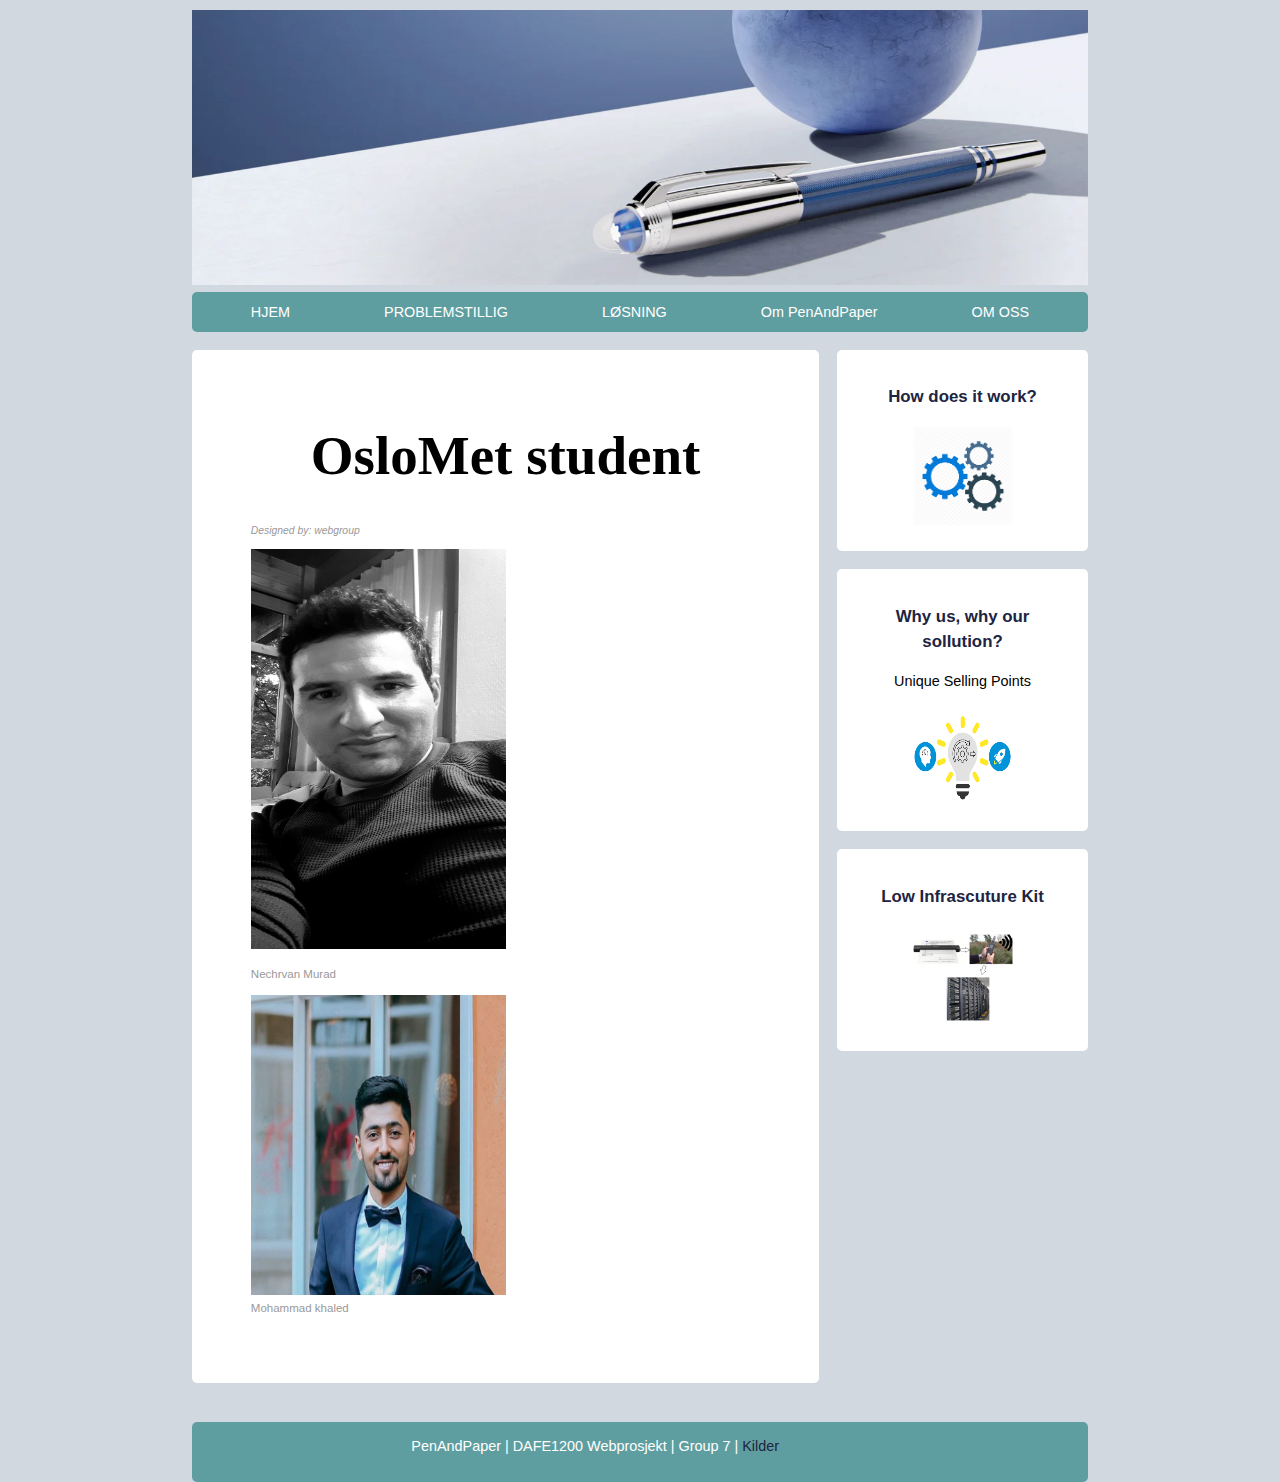
<file: project2/project/om oss.html>
<!DOCTYPE html>
<html lang="en" xmlns="http://www.w3.org/1999/html">
<head>
    <meta charset="UTF-8">
    <meta name="viewport" content="width=device-width, initial-scale=1.0">
    <title>PenAndPaper</title>
    <link rel="stylesheet" type="text/css" href="Style1.css">
</head>
<!--[if IE]>
<<script src="http://html5shim.googlecode.com/svn/trunk/html5.js"></script>
<![endif]-->
<!--=================body========================-->
<body class="body">
<head1 class="mainheader">
    <img class="imageheader" src="images/header.png" height="275">
    <nav>
        <ul>
            <li><a href="Home1.html">HJEM</a></li>
            <li><a href="Problemstilling1.html">PROBLEMSTILLIG</a></li>
            <li><a href="løsning1.html">LØSNING</a></li>
            <li><a href="funksjon1.html">Om PenAndPaper</a></li>
            <li><a href="om oss.html">OM OSS</a></li>

        </ul>
    </nav>
</head1>
<!--=================mainconten==================--->
<div class="mainContent">
    <div class="content">
        <section class="top-content">
            <header>
              <h2>OsloMet student</h2>
            </header>
            <footer>
            </footer>
            <article>
                <figure>
                    <p class="post-info">Designed by: webgroup</p>
                    <img src="images/ciwankurd2.jpg" class="post-image1">
                    <p> Nechrvan Murad</p>
                    <img src="images/mohammed%20khaled.jpeg" class="post-image2">
                    <figcaption>Mohammad khaled</figcaption>
                </figure>
                <p class="post-content">
                </p>
            </article>
        </section>
    </div>
</div>
<!---==============Sidebar=======================-->
<aside>
    <article class="thesidebar">
        <h3><a href="funksjon1.html">How does it work?</a></h3>
        <img src="images/setting.png" height="100" width="100">
    </article>
</aside>
<aside>
    <article class="thesidebar">
        <h3><a href="løsning1.html">Why us, why our sollution?</a></h3>
        <p> Unique Selling Points </p>
        <img src="images/solution.png" width="100" height="100">
    </article>
</aside>
<aside>
    <article class="thesidebar">
        <h3><a href="funksjon1.html">Low Infrascuture Kit</a></h3>
        <img src="images/Bilde9.jpg" width="100" height="100">
    </article>
</aside>
<!------------------footer-------------------->
<footer class="footer">
    <p>PenAndPaper | DAFE1200 Webprosjekt | Group 7 | <a href="rapport/PenAndPaper%20Rapport.docx.pdf">Kilder</a></p>

</footer>

</body>
</html>
</file>
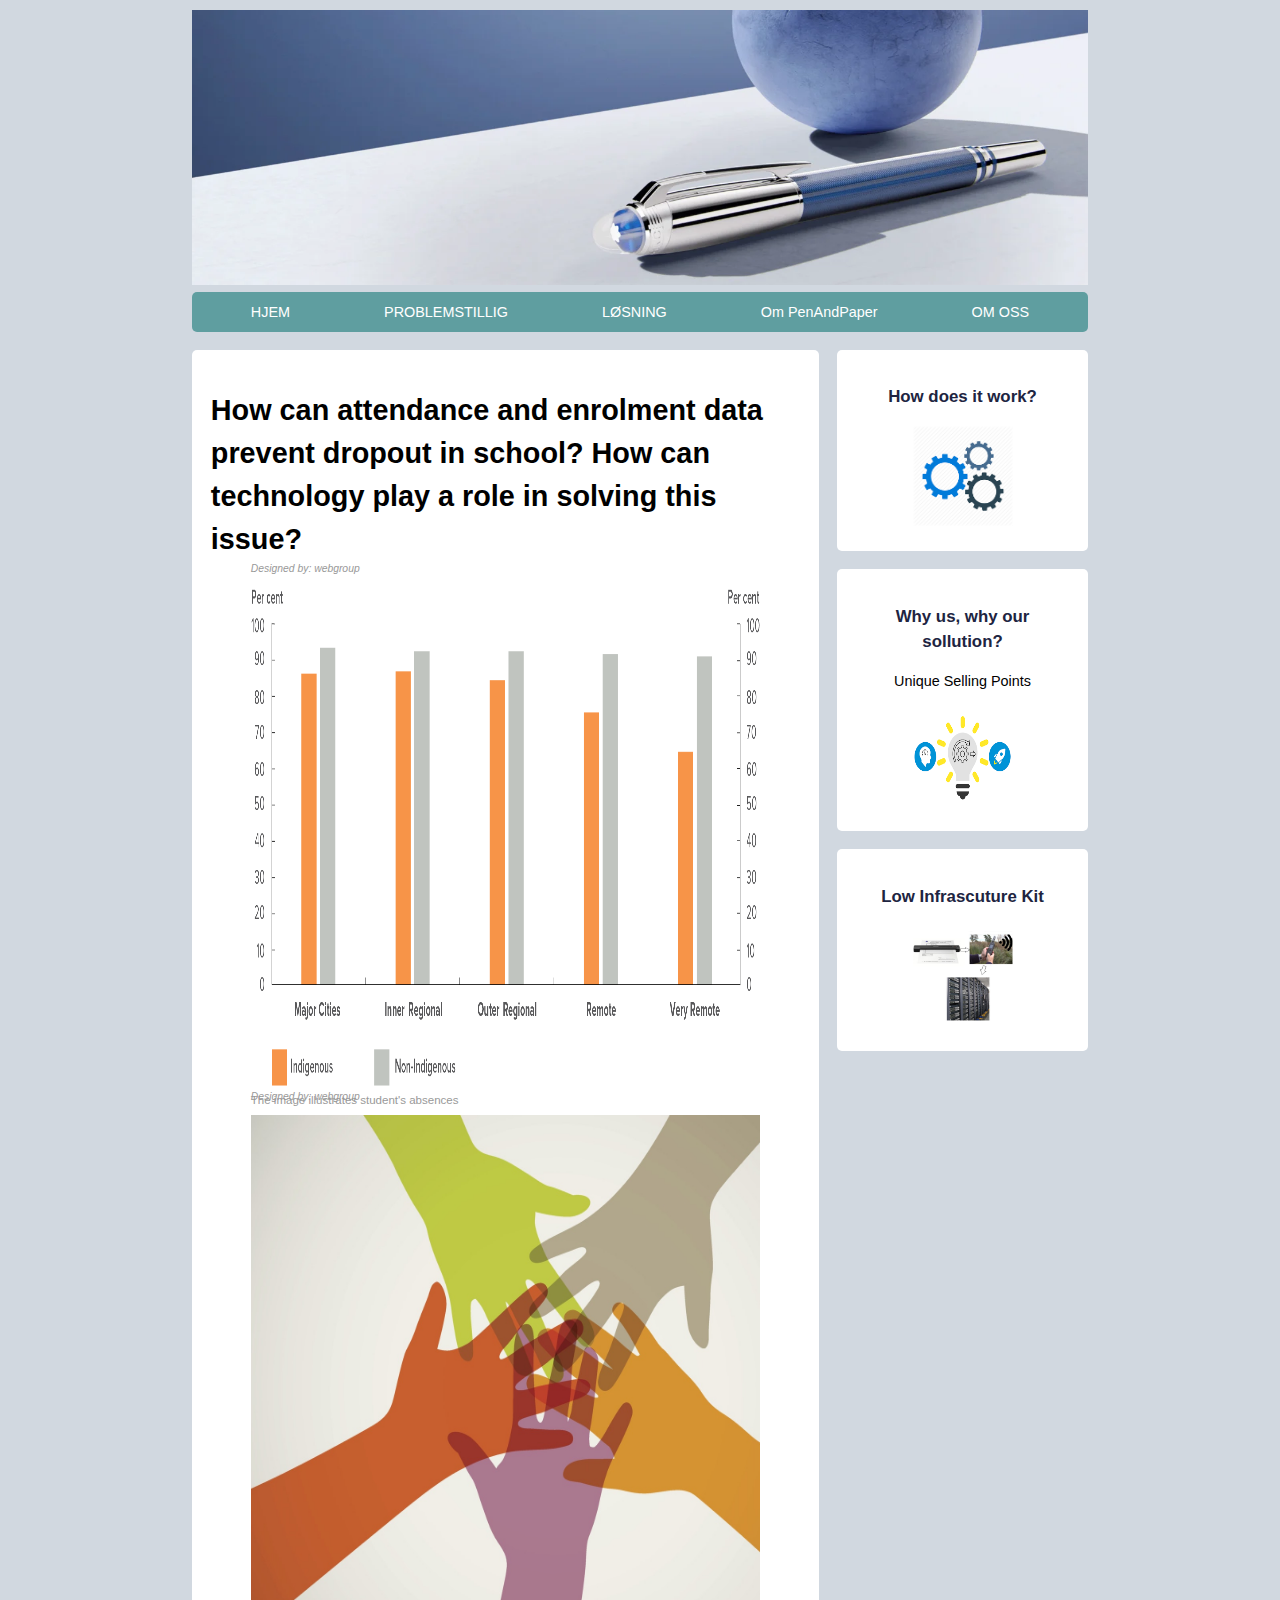
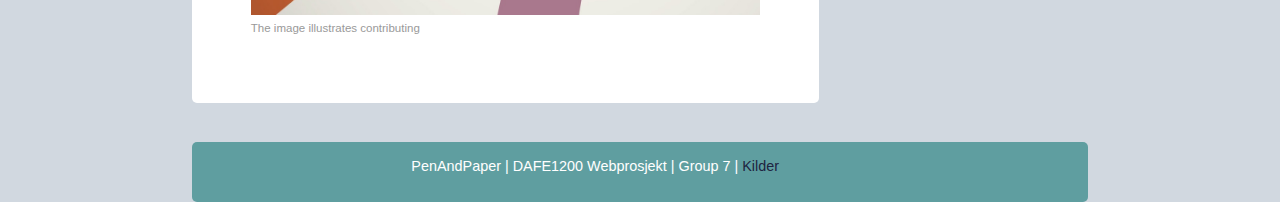
<file: project2/project/Problemstilling1.html>
<!DOCTYPE html>
<html lang="en" xmlns="http://www.w3.org/1999/html">
<head>
    <meta charset="UTF-8">
    <meta name="viewport" content="width=device-width, initial-scale=1.0">
    <title>PenAndPaper</title>
    <link rel="stylesheet" type="text/css" href="Style1.css">
</head>
<!--[if IE]>
<<script src="http://html5shim.googlecode.com/svn/trunk/html5.js"></script>
<![endif]-->
<!--=================body========================-->
<body class="body">
<head1 class="mainheader">
    <img class="imageheader" src="images/header.png" height="275">
    <nav>
        <ul>
            <li><a href="Home1.html">HJEM</a></li>
            <li><a href="Problemstilling1.html">PROBLEMSTILLIG</a></li>
            <li><a href="løsning1.html">LØSNING</a></li>
            <li><a href="funksjon1.html">Om PenAndPaper</a></li>
            <li><a href="om oss.html">OM OSS</a></li>

        </ul>
    </nav>
</head1>
<!--=================mainconten==================--->
<div class="mainContent">
    <div class="content">
        <section class="top-content">
            <header>
               <h1>How can attendance and
                   enrolment data prevent
                   dropout in school?
                   How can technology play a
                   role in solving this issue?</h1>
            </header>
            <footer>
            </footer>
            <article>
                <figure>
                    <p class="post-info">Designed by: webgroup</p>
                    <img src="images/chapter3-figure11.png" class="post-image">
                    <figcaption> The image illustrates student's absences </figcaption>

                    <p class="post-info">Designed by: webgroup</p>
                    <img src="images/integration.jpg" class="post-image">
                    <figcaption> The image illustrates contributing </figcaption>
                </figure>
                <p class="post-content">
                </p>
            </article>
        </section>
    </div>
</div>
<!---==============Sidebar=======================-->
<aside>
    <article class="thesidebar">
        <h3><a href="funksjon1.html">How does it work?</a></h3>
        <img src="images/setting.png" height="100" width="100">
    </article>
</aside>
<aside>
    <article class="thesidebar">
        <h3><a href="løsning1.html">Why us, why our sollution?</a></h3>
        <p> Unique Selling Points </p>
        <img src="images/solution.png" width="100" height="100">
    </article>
</aside>
<aside>
    <article class="thesidebar">
        <h3><a href="funksjon1.html">Low Infrascuture Kit</a></h3>
        <img src="images/Bilde9.jpg" width="100" height="100">
    </article>
</aside>
<!------------------footer-------------------->
<footer class="footer">
    <p>PenAndPaper | DAFE1200 Webprosjekt | Group 7 | <a href="rapport/PenAndPaper%20Rapport.docx.pdf">Kilder</a></p>

</footer>

</body>
</html>
</file>
<file: Style1.css>
/*
Theme name: HTML5
Date: Sep. 2020
Description: Project Work.
Author: Group 7
Author URL: http://www.oslomet.no
 */
body{
    /*background-image: url("images/pink cloud.jpg");*/
    background-color: #d1d8e0;
    font-size: 90%;
    font-family: Arial, "Lucida Sans Unicode";
    line-height: 1.5;
    text-align: left;

}

a{text-decoration: none;}
a:link, a:visited{color:#202441;}
a:hover, a:active{color:darkred;}
.body{
    margin: 10px auto;
    width: 80%;
    clear: both;
}
.mainheader img {
    width: 100%;
}
.mainheader nav{
    background-color: cadetblue;
    height: 40px;
    border-radius: 5px;
    -moz-border-radius: 5px;
    -webkit-border-radius: 5px;
}
.mainheader nav ul{
    text-align:center;
    list-style: none;
    margin: 0 auto;
    padding: 0;

}
.mainheader nav ul li{
    display: inline;

}
.mainheader a:link, .mainheader a:visited{
    color: white;
    padding: 10px 45px;
    display: inline-block;
    height: 20px;
}
.mainheader a:hover, .mainheader a:active{
    color: darkred;
    background-color: lightseagreen;
    text-shadow: none;
}
/*------------------------MAIN CONTENT------------------*/
.mainContent{
    width: 70%;
    float: left;
}
.top-content{

    background-color: #fff;
    padding: 3%;
    margin:  3% 0 3% 0;
    border-radius: 5px;
    -moz-border-radius: 5px;
    -webkit-border-radius: 5px;
    align-content: center;
    align-items: center;
}
.post-info{
    font-size: 90%;
    color: #999;
    font-style: italic;
    margin-top: -20px;

}
.post-content{
    display:inline-block;
}
.textsyntac{
    line-height: 1.5em;
    text-align: left;
    font-size: 16px;
    font-style: italic;
    font-family: Arial;
}
/*--------------sidebar----------------------------*/
.thesidebar{
    width: 24%;
    margin: 2% 0 0 2%;
    float: left;
    padding: 2%;
    background-color: white;
    border-radius: 5px;
    -moz-border-radius: 5px;
    -webkit-border-radius: 5px;
    text-align: center;
    align-items: center;
    align-content: center;
}
/*-------------------------footer-----------------------*/
.footer{
    margin-top: 20px;
    float: left;
    width: 100%;
    background-color: cadetblue;
    height: 60px;
    border-radius: 5px;
    -moz-border-radius: 5px;
    -webkit-border-radius: 5px;
}
.footer p {
    text-align: center;
    color: white;
    width: 90%;
}
/*_____________________HTML5__________________*/
.post-image {
    width: 100%;
    height: 500px;
}
.post-image1 {
    width: 50%;
    height: 400px;
}
.post-image2 {
    width: 50%;
    height: 300px;
}
h2{
    font-size: 55px;
    font-family: Castellar;
    text-align: center;
}
.H1{
    text-align: center;
    align-items: center;
    align-content: center;
}
figure {
    margen: 25px 0;
    font-size: 80%;
    color: #999;
}
/*_____________________CSS for Mobil______________*/
@media screen and (max-width: 480px) {
    .body {
        width: 90%;
        font-size: 95%;
    }
    .imageheader{
    }

    /*_________________MAin Header mobile____________*/
    .mainheader nav{
        height: 200px;
    }
    .mainheader nav ul li{
        display: inline;

    }
    .mainheader ul{
        width: 100%;
        padding: 0;
    }
    .mainheader a:link, .mainheader a:visited{
        display: block;
    }
    .mainContent{
        width: 100%;
    }
    .thesidebar{
        width: 96%;
       margin-left: 0;
        margin-right: -20px;

    }

}
/*________________CSS for IPad__________*/
@media screen and (max-width: 2000px){
    .body {
        width: 70%;
        font-size: 90%;
    }
    .mainheader a:link, .mainheader a:visited{
        padding: 10px 45px;
    }
}
@media screen and (max-width: 1202px){
    .body {
        width: 90%;
        font-size: 95%;
    }
    .mainheader a:link, .mainheader a:visited{
        padding: 10px 19px;
    }
}
@media screen and (max-width:745px) {
    .body {
        width: 90%;
        font-size: 96%;
    }

    .H1 {
        font-size: 30px;
    }

    h2 {
        font-size: 40px;
    }

    .mainheader a:link, .mainheader a:visited {
        padding: 10px 15px;
        font-size: 85%;
    }
}
    @media screen and (max-width: 579px) {
        .body {
            width: 90%;
            font-size: 90%;
        }
        .H1{
            font-size: 20px;
        }
        h2{
            font-size: 20px;
        }
        .mainheader a:link, .mainheader a:visited {
            padding: 10px 5px;
            font-size: 80%;
        }
        .post-image1 {
            width: 30%;
            height: 100px;
        }
        .post-image2 {
            width: 30%;
            height: 80px;
        }
    }

@media screen and (max-width: 160px) {
    h2{
        font-size: 10px;
    }
    .post-image1 {
        width: 50%;
        height: 50px;
    }
    .post-image2 {
        width: 50%;
        height: 30px;
    }

}
</file>
<file: project2/project/Style1.css>
/*
Theme name: HTML5
Date: Sep. 2020
Description: Project Work.
Author: Group 7
Author URL: http://www.oslomet.no
 */
body{
    /*background-image: url("images/pink cloud.jpg");*/
    background-color: #d1d8e0;
    font-size: 90%;
    font-family: Arial, "Lucida Sans Unicode";
    line-height: 1.5;
    text-align: left;

}

a{text-decoration: none;}
a:link, a:visited{color:#202441;}
a:hover, a:active{color:darkred;}
.body{
    margin: 10px auto;
    width: 80%;
    clear: both;
}
.mainheader img {
    width: 100%;
}
.mainheader nav{
    background-color: cadetblue;
    height: 40px;
    border-radius: 5px;
    -moz-border-radius: 5px;
    -webkit-border-radius: 5px;
}
.mainheader nav ul{
    text-align:center;
    list-style: none;
    margin: 0 auto;
    padding: 0;

}
.mainheader nav ul li{
    display: inline;

}
.mainheader a:link, .mainheader a:visited{
    color: white;
    padding: 10px 45px;
    display: inline-block;
    height: 20px;
}
.mainheader a:hover, .mainheader a:active{
    color: darkred;
    background-color: lightseagreen;
    text-shadow: none;
}
/*------------------------MAIN CONTENT------------------*/
.mainContent{
    width: 70%;
    float: left;
}
.top-content{

    background-color: #fff;
    padding: 3%;
    margin:  3% 0 3% 0;
    border-radius: 5px;
    -moz-border-radius: 5px;
    -webkit-border-radius: 5px;
    align-content: center;
    align-items: center;
}
.post-info{
    font-size: 90%;
    color: #999;
    font-style: italic;
    margin-top: -20px;

}
.post-content{
    display:inline-block;
}
.textsyntac{
    line-height: 1.5em;
    text-align: left;
    font-size: 16px;
    font-style: italic;
    font-family: Arial;
}
/*--------------sidebar----------------------------*/
.thesidebar{
    width: 24%;
    margin: 2% 0 0 2%;
    float: left;
    padding: 2%;
    background-color: white;
    border-radius: 5px;
    -moz-border-radius: 5px;
    -webkit-border-radius: 5px;
    text-align: center;
    align-items: center;
    align-content: center;
}
/*-------------------------footer-----------------------*/
.footer{
    margin-top: 20px;
    float: left;
    width: 100%;
    background-color: cadetblue;
    height: 60px;
    border-radius: 5px;
    -moz-border-radius: 5px;
    -webkit-border-radius: 5px;
}
.footer p {
    text-align: center;
    color: white;
    width: 90%;
}
/*_____________________HTML5__________________*/
.post-image {
    width: 100%;
    height: 500px;
}
.post-image1 {
    width: 50%;
    height: 400px;
}
.post-image2 {
    width: 50%;
    height: 300px;
}
h2{
    font-size: 55px;
    font-family: Castellar;
    text-align: center;
}
.H1{
    text-align: center;
    align-items: center;
    align-content: center;
}
figure {
    margen: 25px 0;
    font-size: 80%;
    color: #999;
}
/*_____________________CSS for Mobil______________*/
@media screen and (max-width: 480px) {
    .body {
        width: 90%;
        font-size: 95%;
    }
    .imageheader{
    }

    /*_________________MAin Header mobile____________*/
    .mainheader nav{
        height: 200px;
    }
    .mainheader nav ul li{
        display: inline;

    }
    .mainheader ul{
        width: 100%;
        padding: 0;
    }
    .mainheader a:link, .mainheader a:visited{
        display: block;
    }
    .mainContent{
        width: 100%;
    }
    .thesidebar{
        width: 96%;
       margin-left: 0;
        margin-right: -20px;

    }

}
/*________________CSS for IPad__________*/
@media screen and (max-width: 2000px){
    .body {
        width: 70%;
        font-size: 90%;
    }
    .mainheader a:link, .mainheader a:visited{
        padding: 10px 45px;
    }
}
@media screen and (max-width: 1202px){
    .body {
        width: 90%;
        font-size: 95%;
    }
    .mainheader a:link, .mainheader a:visited{
        padding: 10px 19px;
    }
}
@media screen and (max-width:745px) {
    .body {
        width: 90%;
        font-size: 96%;
    }

    .H1 {
        font-size: 30px;
    }

    h2 {
        font-size: 40px;
    }

    .mainheader a:link, .mainheader a:visited {
        padding: 10px 15px;
        font-size: 85%;
    }
}
    @media screen and (max-width: 579px) {
        .body {
            width: 90%;
            font-size: 90%;
        }
        .H1{
            font-size: 20px;
        }
        h2{
            font-size: 20px;
        }
        .mainheader a:link, .mainheader a:visited {
            padding: 10px 5px;
            font-size: 80%;
        }
        .post-image1 {
            width: 30%;
            height: 100px;
        }
        .post-image2 {
            width: 30%;
            height: 80px;
        }
    }

@media screen and (max-width: 160px) {
    h2{
        font-size: 10px;
    }
    .post-image1 {
        width: 50%;
        height: 50px;
    }
    .post-image2 {
        width: 50%;
        height: 30px;
    }

}
</file>
